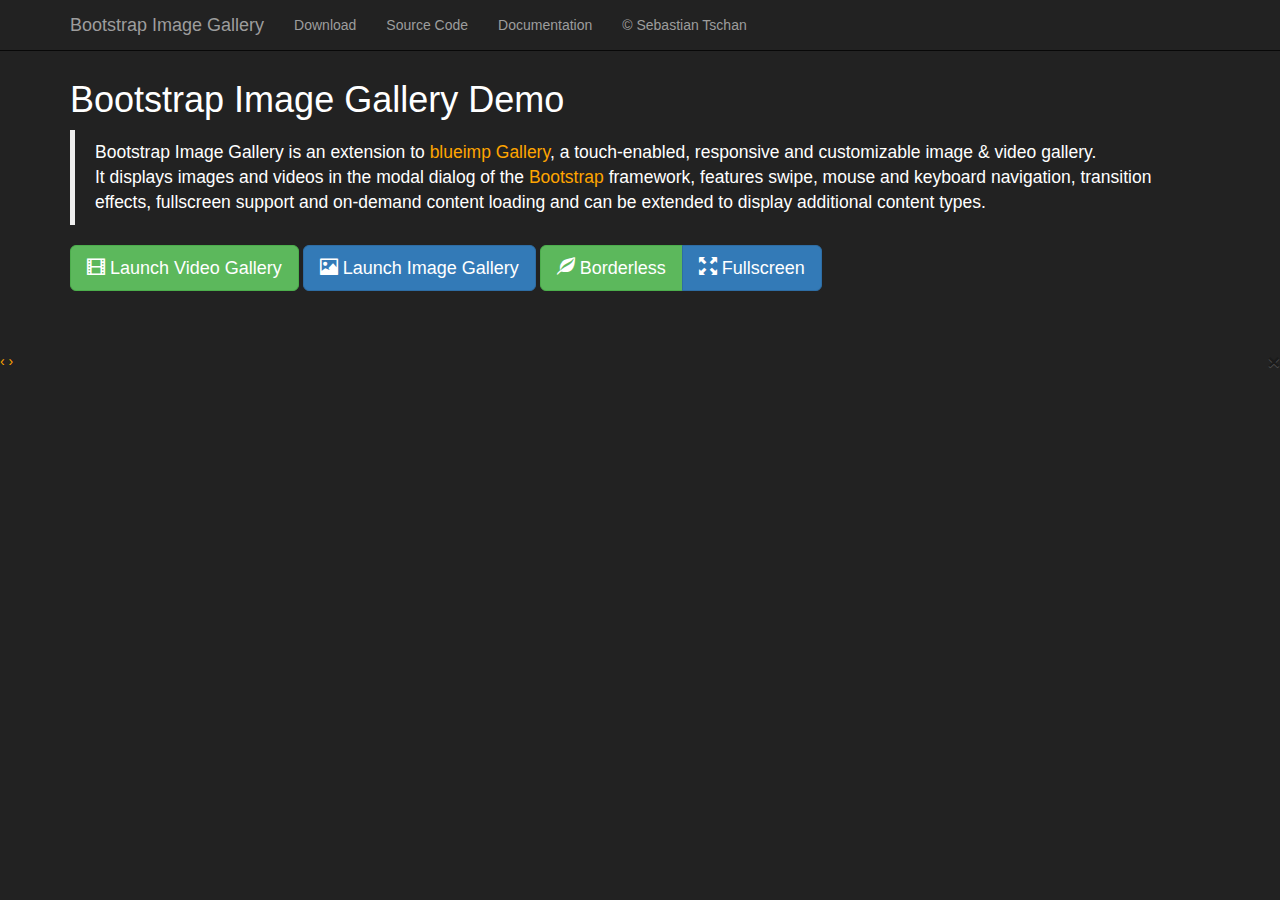
<file: Bootstrap-Image-Gallery-3.1.3/index.html>
<!DOCTYPE HTML>
<!--
/*
 * Bootstrap Image Gallery Demo 3.0.1
 * https://github.com/blueimp/Bootstrap-Image-Gallery
 *
 * Copyright 2013, Sebastian Tschan
 * https://blueimp.net
 *
 * Licensed under the MIT license:
 * http://www.opensource.org/licenses/MIT
 */
-->
<html lang="en">
<head>
<!--[if IE]>
<meta http-equiv="X-UA-Compatible" content="IE=edge,chrome=1">
<![endif]-->
<meta charset="utf-8">
<title>Bootstrap Image Gallery</title>
<meta name="description" content="Bootstrap Image Gallery is an extension to blueimp Gallery, a touch-enabled, responsive and customizable image and video gallery. It displays images and videos in the modal dialog of the Bootstrap framework, features swipe, mouse and keyboard navigation, transition effects, fullscreen support and on-demand content loading and can be extended to display additional content types.">
<meta name="viewport" content="width=device-width, initial-scale=1.0">
<link rel="stylesheet" href="//netdna.bootstrapcdn.com/bootstrap/3.2.0/css/bootstrap.min.css">
<link rel="stylesheet" href="//blueimp.github.io/Gallery/css/blueimp-gallery.min.css">
<link rel="stylesheet" href="css/bootstrap-image-gallery.css">
<link rel="stylesheet" href="css/demo.css">
</head>
<body>
<div class="navbar navbar-default navbar-fixed-top navbar-inverse">
    <div class="container">
        <div class="navbar-header">
            <button type="button" class="navbar-toggle" data-toggle="collapse" data-target=".navbar-fixed-top .navbar-collapse">
                <span class="icon-bar"></span>
                <span class="icon-bar"></span>
                <span class="icon-bar"></span>
            </button>
            <a class="navbar-brand" href="https://github.com/blueimp/Bootstrap-Image-Gallery">Bootstrap Image Gallery</a>
        </div>
        <div class="navbar-collapse collapse">
            <ul class="nav navbar-nav">
                <li><a href="https://github.com/blueimp/Bootstrap-Image-Gallery/tags">Download</a></li>
                <li><a href="https://github.com/blueimp/Bootstrap-Image-Gallery">Source Code</a></li>
                <li><a href="https://github.com/blueimp/Bootstrap-Image-Gallery/blob/master/README.md">Documentation</a></li>
                <li><a href="https://blueimp.net">&copy; Sebastian Tschan</a></li>
            </ul>
        </div>
    </div>
</div>
<div class="container">
    <h1>Bootstrap Image Gallery Demo</h1>
    <blockquote>
        <p>Bootstrap Image Gallery is an extension to <a href="https://blueimp.github.io/Gallery/">blueimp Gallery</a>, a touch-enabled, responsive and customizable image &amp; video gallery.<br>It displays images and videos in the modal dialog of the <a href="http://getbootstrap.com/">Bootstrap</a> framework, features swipe, mouse and keyboard navigation, transition effects, fullscreen support and on-demand content loading and can be extended to display additional content types.</p>
    </blockquote>
    <form class="form-inline">
        <div class="form-group">
            <button id="video-gallery-button" type="button" class="btn btn-success btn-lg">
                <i class="glyphicon glyphicon-film"></i>
                Launch Video Gallery
            </button>
        </div>
        <div class="form-group">
            <button id="image-gallery-button" type="button" class="btn btn-primary btn-lg">
                <i class="glyphicon glyphicon-picture"></i>
                Launch Image Gallery
            </button>
        </div>
        <div class="btn-group" data-toggle="buttons">
          <label class="btn btn-success btn-lg">
            <i class="glyphicon glyphicon-leaf"></i>
            <input id="borderless-checkbox" type="checkbox"> Borderless
          </label>
          <label class="btn btn-primary btn-lg">
            <i class="glyphicon glyphicon-fullscreen"></i>
            <input id="fullscreen-checkbox" type="checkbox"> Fullscreen
          </label>
        </div>
    </form>
    <br>
    <!-- The container for the list of example images -->
    <div id="links"></div>
    <br>
</div>
<!-- The Bootstrap Image Gallery lightbox, should be a child element of the document body -->
<div id="blueimp-gallery" class="blueimp-gallery">
    <!-- The container for the modal slides -->
    <div class="slides"></div>
    <!-- Controls for the borderless lightbox -->
    <h3 class="title"></h3>
    <a class="prev">‹</a>
    <a class="next">›</a>
    <a class="close">×</a>
    <a class="play-pause"></a>
    <ol class="indicator"></ol>
    <!-- The modal dialog, which will be used to wrap the lightbox content -->
    <div class="modal fade">
        <div class="modal-dialog">
            <div class="modal-content">
                <div class="modal-header">
                    <button type="button" class="close" aria-hidden="true">&times;</button>
                    <h4 class="modal-title"></h4>
                </div>
                <div class="modal-body next"></div>
                <div class="modal-footer">
                    <button type="button" class="btn btn-default pull-left prev">
                        <i class="glyphicon glyphicon-chevron-left"></i>
                        Previous
                    </button>
                    <button type="button" class="btn btn-primary next">
                        Next
                        <i class="glyphicon glyphicon-chevron-right"></i>
                    </button>
                </div>
            </div>
        </div>
    </div>
</div>
<script src="//ajax.googleapis.com/ajax/libs/jquery/1.11.1/jquery.min.js"></script>
<!-- Bootstrap JS is not required, but included for the responsive demo navigation and button states -->
<script src="//netdna.bootstrapcdn.com/bootstrap/3.2.0/js/bootstrap.min.js"></script>
<script src="//blueimp.github.io/Gallery/js/jquery.blueimp-gallery.min.js"></script>
<script src="js/bootstrap-image-gallery.js"></script>
<script src="js/demo.js"></script>
</body> 
</html>
</file>
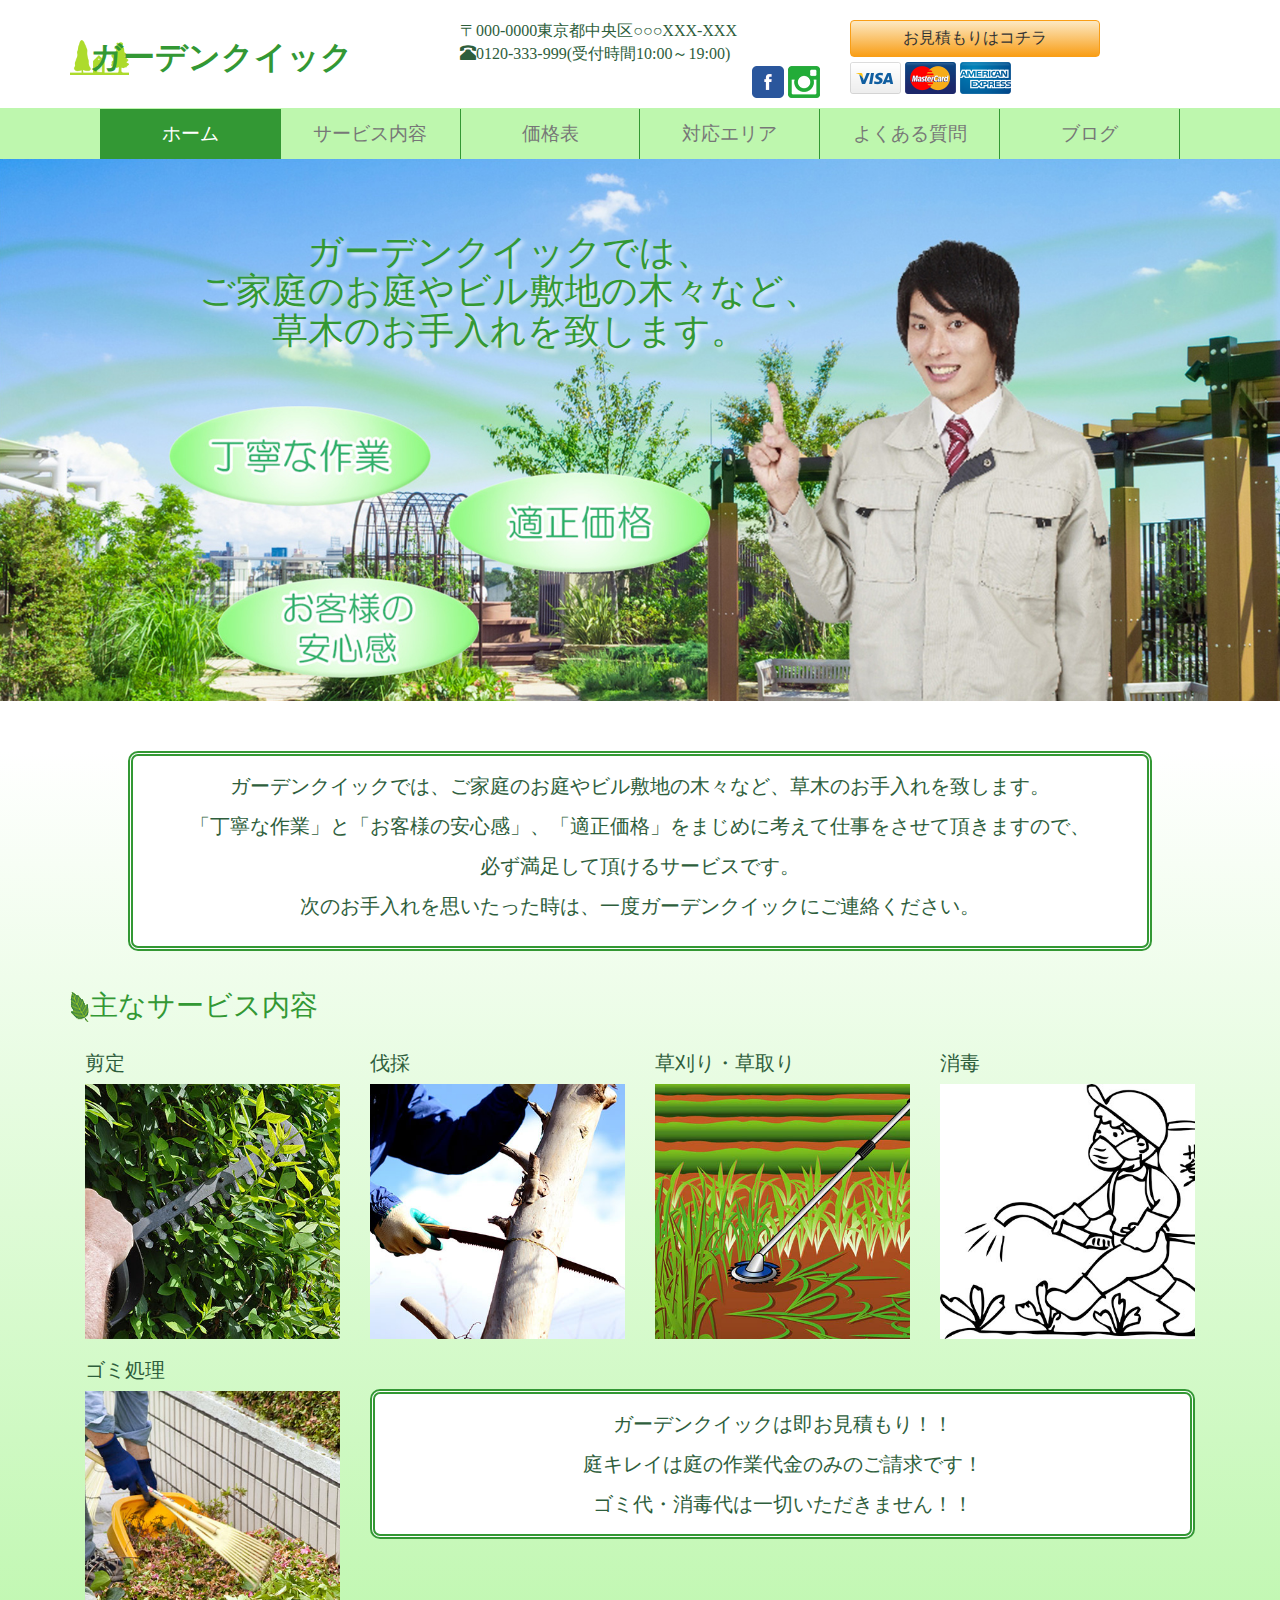
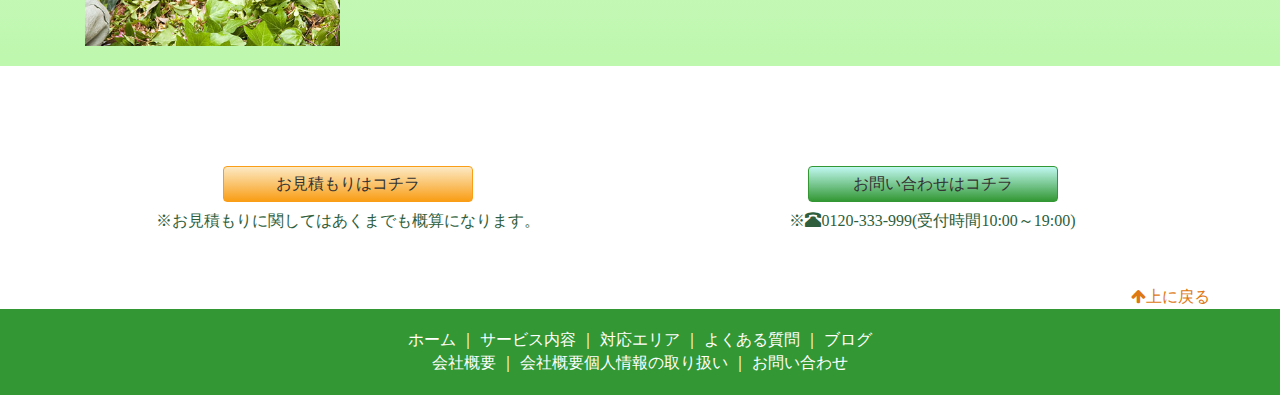
<file: garden/index.html>
<!DOCTYPE html>
<html lang="ja">
  <head>
    <meta charset="utf-8">
    <meta http-equiv="X-UA-Compatible" content="IE=edge">
    <meta name="viewport" content="width=device-width, initial-scale=1">
    <!-- The above 3 meta tags *must* come first in the head; any other head content must come *after* these tags -->
    <title>ガーデンクイック</title>

    <!-- Bootstrap -->
    <link href="css/bootstrap.css" rel="stylesheet">
<link rel="stylesheet" href="http://maxcdn.bootstrapcdn.com/font-awesome/4.3.0/css/font-awesome.min.css">
    <!-- HTML5 shim and Respond.js for IE8 support of HTML5 elements and media queries -->
    <!-- WARNING: Respond.js doesn't work if you view the page via file:// -->
    <!--[if lt IE 9]>
      <script src="https://oss.maxcdn.com/html5shiv/3.7.2/html5shiv.min.js"></script>
      <script src="https://oss.maxcdn.com/respond/1.4.2/respond.min.js"></script>
    <![endif]-->

        <link href="css/style.css" rel="stylesheet">
  <?php wp_head(); ?>
  </head>
  <body>
  <header>
  <div class="container">
  <div id="pagetop" class="row">
    <div class="col-md-4 logo"><h1><a href="inde.html">ガーデンクイック</a></h1></div>
<div class="col-md-4">〒000-0000東京都中央区○○○XXX-XXX<br><span class="glyphicon glyphicon-phone-alt"></span>0120-333-999(受付時間10:00～19:00)
<div class="sns">
<a href="http://www.facebook.com/sharer.php?u=該当ページのURI&amp;t=該当ページのタイトル"><img src="images/fb.png"></a>
  <a href="#"><img src="images/instagram.png" alt="Instagram"></a>
    </div>
     </div>
  <div class="col-md-4"><a class="btn btn-default mitsumori" href="#" role="button">お見積もりはコチラ</a><br>
  <img src="images/visa.png" alt="VISAカード利用可能">
  <img src="images/mastercard.png" alt="MASTERカード利用可能">
  <img src="images/american-express.png" alt="AMERICAN EXPRESSカード利用可能"></div>     
  </div>
</div>
<div class="navigation">
<div class="container">

<nav class="navbar navbar-default">
  <div class="container-fluid">
    <div class="navbar-header">
      <button type="button" class="navbar-toggle collapsed" data-toggle="collapse" data-target="#navbarEexample1">
        <span class="sr-only">Toggle navigation</span>
        <span class="icon-bar"></span>
        <span class="icon-bar"></span>
        <span class="icon-bar"></span>
      </button>
    </div>
    
    <div class="collapse navbar-collapse" id="navbarEexample1">
      <ul class="nav navbar-nav">
      <li class="active"><a href="index.html">ホーム</a></li>
        <li><a href="service.html">サービス内容</a></li>
        <li><a href="price.html">価格表</a></li>
        <li><a href="area.html">対応エリア</a></li>
        <li><a href="faq.html">よくある質問</a></li>
        <li><a href="blog.html">ブログ</a></li>
      </ul>
    </div>
  </div>
</nav>
  </div>
  </div>
  </header>

  <div class="eyecatch">
    <h2>ガーデンクイックでは、<br>ご家庭のお庭やビル敷地の木々など、<br>草木のお手入れを致します。</h2>
  </div>
<main>
  <div class="container main1">
    <p>
      ガーデンクイックでは、ご家庭のお庭やビル敷地の木々など、草木のお手入れを致します。<br>
「丁寧な作業」と「お客様の安心感」、「適正価格」をまじめに考えて仕事をさせて頂きますので、必ず満足して頂けるサービスです。<br>
次のお手入れを思いたった時は、一度ガーデンクイックにご連絡ください。
    </p>
  </div>
  <div class="container main2">
    <h2>主なサービス内容</h2>
    <div row>
      <div class="col-lg-3 col-sm-6">
        <h3>剪定</h3>
        <div class="sample">
          <a href="service.html#sentei">
            <img src="images/sentei.jpg" alt="剪定">
            <div class="text">枝や葉をキレイな型に整える作業</div>
          </a>
        </div>
      </div>
      <div class="col-lg-3 col-sm-6">
        <h3>伐採</h3>
        <div class="sample">
          <a href="service.html#bassai">
            <img src="images/bassai.jpg" alt="伐採">
            <div class="text">枯れた木や高く伸びすぎた木の長さを整える作業</div>
          </a>
        </div>
      </div>
      <div class="col-lg-3 col-sm-6">
        <h3>草刈り・草取り</h3>
        <div class="sample">
          <a href="service.html#kusakari">
            <img src="images/kusakari.jpg" alt="草刈り">
            <div class="text">長く伸びた草を刈る作業・根からとる作業</div>
          </a>
        </div>
      </div>
      <div class="col-lg-3 col-sm-6">
        <h3>消毒</h3>
        <div class="sample">
          <a href="service.html#shodoku">
            <img src="images/shodoku.jpg" alt="消毒">
            <div class="text">草木の枯れや虫の被害を防ぐ<br>（無料*当社サービス利用時）</div>
          </a>
        </div>
      </div>
    </div>
    <div row>
    <div class="col-lg-3 col-sm-6">
      <h3>ゴミ処理</h3>
      <div class="sample">
        <a href="service.html#sentei">
          <img src="images/gomishori.jpg" alt="ゴミ処理">
          <div class="text">剪定などで出たゴミを処分<br>（無料*当社サービス利用時）</div>
        </a>
      </div>
    </div>
    <div class="col-lg-9 col-sm-6">
      <p class="comment">ガーデンクイックは即お見積もり！！<br>
      庭キレイは庭の作業代金のみのご請求です！<br>ゴミ代・消毒代は一切いただきません！！</p>
    </div>
  </div>
</div>
</main>
<footer>
  <div class="container">
    <div class="row">
      <div class="col-md-6 button-area"><a class="btn btn-default mitsumori" href="#" role="button">お見積もりはコチラ</a><br>※お見積もりに関してはあくまでも概算になります。</div>
      <div class="col-md-6 button-area"><a class="btn btn-default toiawase" href="#" role="button">お問い合わせはコチラ</a><br>※<span class="glyphicon glyphicon-phone-alt"></span>0120-333-999(受付時間10:00～19:00)</div>
    </div>
    <div class="gotop"><a href="#pagetop"><i class="fa fa-arrow-up"></i>上に戻る</a></div>
  </div>
  <div id="foot-navi">
    <ul>
      <li><a href="index.html">ホーム</a> ｜</li>
      <li><a href="service.html">サービス内容</a> ｜</li>
      <li><a href="area.html">対応エリア</a> ｜</li>
      <li><a href="faq.html">よくある質問</a> ｜</li>
      <li><a href="blog.html">ブログ</a></li>
    </ul>
    <ul>
      <li><a href="http://mangan.co.jp/about/">会社概要</a> ｜</li>
      <li><a href="gardenquick_privacypolicy.pdf">会社概要個人情報の取り扱い</a> ｜</li>
      <li><a href="#">お問い合わせ</a></li>
    </ul>
  </div>
</footer>
    <!-- jQuery (necessary for Bootstrap's JavaScript plugins) -->
    <script src="https://ajax.googleapis.com/ajax/libs/jquery/1.11.3/jquery.min.js"></script>
    <!-- Include all compiled plugins (below), or include individual files as needed -->
    <script src="js/bootstrap.min.js"></script>



  </body>
</html>
</file>
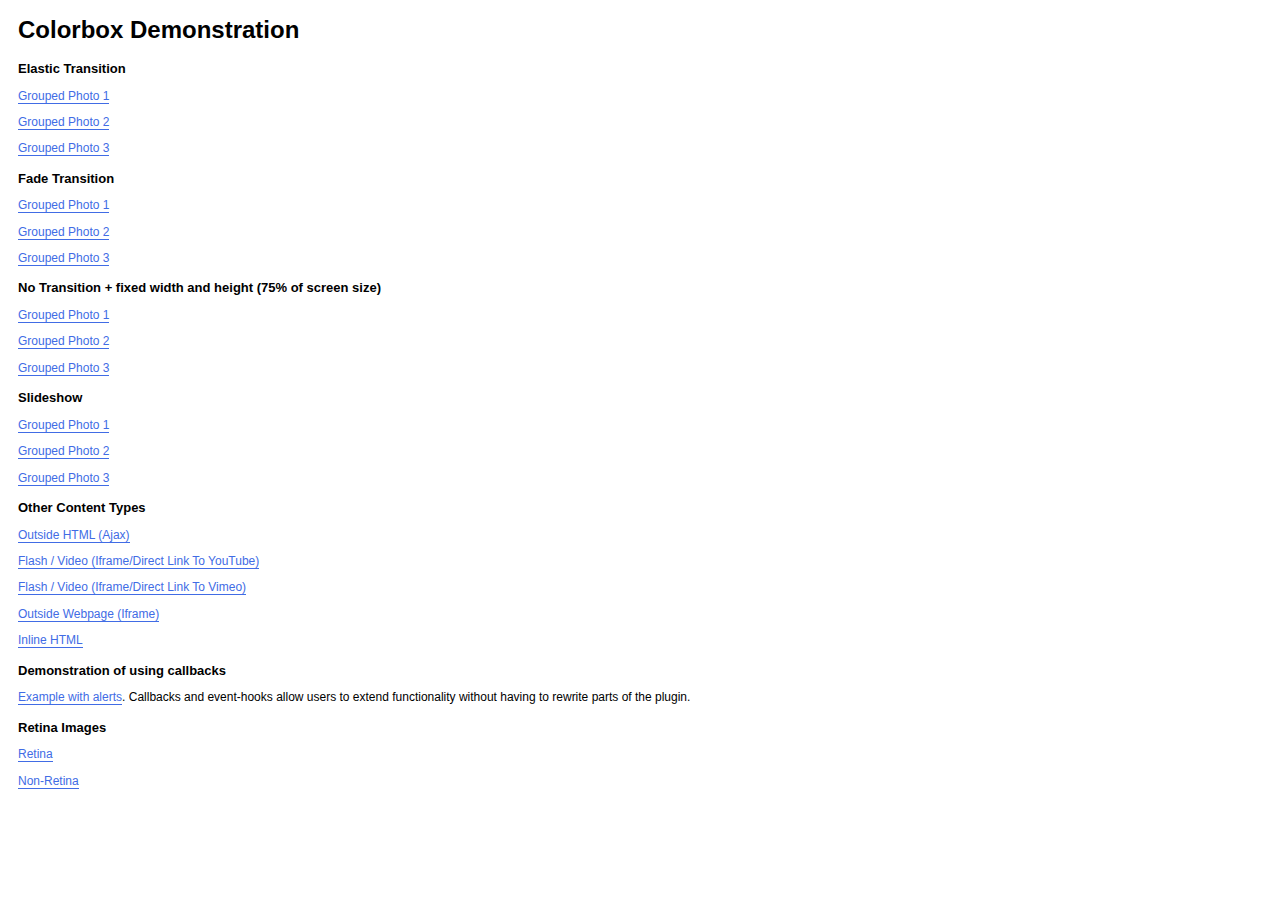
<file: colorbox-master/example1/index.html>
<!DOCTYPE html>
<html>
	<head>
		<meta charset='utf-8'/>
		<title>Colorbox Examples</title>
		<style>
			body{font:12px/1.2 Verdana, sans-serif; padding:0 10px;}
			a:link, a:visited{text-decoration:none; color:#416CE5; border-bottom:1px solid #416CE5;}
			h2{font-size:13px; margin:15px 0 0 0;}
		</style>
		<link rel="stylesheet" href="colorbox.css" />
		<script src="https://ajax.googleapis.com/ajax/libs/jquery/1.10.2/jquery.min.js"></script>
		<script src="../jquery.colorbox.js"></script>
		<script>
			$(document).ready(function(){
				//Examples of how to assign the Colorbox event to elements
				$(".group1").colorbox({rel:'group1'});
				$(".group2").colorbox({rel:'group2', transition:"fade"});
				$(".group3").colorbox({rel:'group3', transition:"none", width:"75%", height:"75%"});
				$(".group4").colorbox({rel:'group4', slideshow:true});
				$(".ajax").colorbox();
				$(".youtube").colorbox({iframe:true, innerWidth:640, innerHeight:390});
				$(".vimeo").colorbox({iframe:true, innerWidth:500, innerHeight:409});
				$(".iframe").colorbox({iframe:true, width:"80%", height:"80%"});
				$(".inline").colorbox({inline:true, width:"50%"});
				$(".callbacks").colorbox({
					onOpen:function(){ alert('onOpen: colorbox is about to open'); },
					onLoad:function(){ alert('onLoad: colorbox has started to load the targeted content'); },
					onComplete:function(){ alert('onComplete: colorbox has displayed the loaded content'); },
					onCleanup:function(){ alert('onCleanup: colorbox has begun the close process'); },
					onClosed:function(){ alert('onClosed: colorbox has completely closed'); }
				});

				$('.non-retina').colorbox({rel:'group5', transition:'none'})
				$('.retina').colorbox({rel:'group5', transition:'none', retinaImage:true, retinaUrl:true});
				
				//Example of preserving a JavaScript event for inline calls.
				$("#click").click(function(){ 
					$('#click').css({"background-color":"#f00", "color":"#fff", "cursor":"inherit"}).text("Open this window again and this message will still be here.");
					return false;
				});
			});
		</script>
	</head>
	<body>
		<h1>Colorbox Demonstration</h1>
		<h2>Elastic Transition</h2>
		<p><a class="group1" href="../content/ohoopee1.jpg" title="Me and my grandfather on the Ohoopee.">Grouped Photo 1</a></p>
		<p><a class="group1" href="../content/ohoopee2.jpg" title="On the Ohoopee as a child">Grouped Photo 2</a></p>
		<p><a class="group1" href="../content/ohoopee3.jpg" title="On the Ohoopee as an adult">Grouped Photo 3</a></p>
		
		<h2>Fade Transition</h2>
		<p><a class="group2" href="../content/ohoopee1.jpg" title="Me and my grandfather on the Ohoopee">Grouped Photo 1</a></p>
		<p><a class="group2" href="../content/ohoopee2.jpg" title="On the Ohoopee as a child">Grouped Photo 2</a></p>
		<p><a class="group2" href="../content/ohoopee3.jpg" title="On the Ohoopee as an adult">Grouped Photo 3</a></p>
		
		<h2>No Transition + fixed width and height (75% of screen size)</h2>
		<p><a class="group3" href="../content/ohoopee1.jpg" title="Me and my grandfather on the Ohoopee.">Grouped Photo 1</a></p>
		<p><a class="group3" href="../content/ohoopee2.jpg" title="On the Ohoopee as a child">Grouped Photo 2</a></p>
		<p><a class="group3" href="../content/ohoopee3.jpg" title="On the Ohoopee as an adult">Grouped Photo 3</a></p>
		
		<h2>Slideshow</h2>
		<p><a class="group4"  href="../content/ohoopee1.jpg" title="Me and my grandfather on the Ohoopee.">Grouped Photo 1</a></p>
		<p><a class="group4"  href="../content/ohoopee2.jpg" title="On the Ohoopee as a child">Grouped Photo 2</a></p>
		<p><a class="group4"  href="../content/ohoopee3.jpg" title="On the Ohoopee as an adult">Grouped Photo 3</a></p>
		
		<h2>Other Content Types</h2>
		<p><a class='ajax' href="../content/ajax.html" title="Homer Defined">Outside HTML (Ajax)</a></p>
		<p><a class='youtube' href="http://www.youtube.com/embed/VOJyrQa_WR4?rel=0&amp;wmode=transparent">Flash / Video (Iframe/Direct Link To YouTube)</a></p>
		<p><a class='vimeo' href="http://player.vimeo.com/video/2285902" title="R&ouml;yksopp: Remind Me">Flash / Video (Iframe/Direct Link To Vimeo)</a></p>
		<p><a class='iframe' href="http://wikipedia.com">Outside Webpage (Iframe)</a></p>
		<p><a class='inline' href="#inline_content">Inline HTML</a></p>
		
		<h2>Demonstration of using callbacks</h2>
		<p><a class='callbacks' href="../content/marylou.jpg" title="Marylou on Cumberland Island">Example with alerts</a>. Callbacks and event-hooks allow users to extend functionality without having to rewrite parts of the plugin.</p>
		

		<h2>Retina Images</h2>
		<p><a class="retina" href="../content/daisy.jpg" title="Retina">Retina</a></p>
		<p><a class="non-retina" href="../content/daisy.jpg" title="Non-Retina">Non-Retina</a></p>

		<!-- This contains the hidden content for inline calls -->
		<div style='display:none'>
			<div id='inline_content' style='padding:10px; background:#fff;'>
			<p><strong>This content comes from a hidden element on this page.</strong></p>
			<p>The inline option preserves bound JavaScript events and changes, and it puts the content back where it came from when it is closed.</p>
			<p><a id="click" href="#" style='padding:5px; background:#ccc;'>Click me, it will be preserved!</a></p>
			
			<p><strong>If you try to open a new Colorbox while it is already open, it will update itself with the new content.</strong></p>
			<p>Updating Content Example:<br />
			<a class="ajax" href="../content/ajax.html">Click here to load new content</a></p>
			</div>
		</div>
	</body>
</html>
</file>
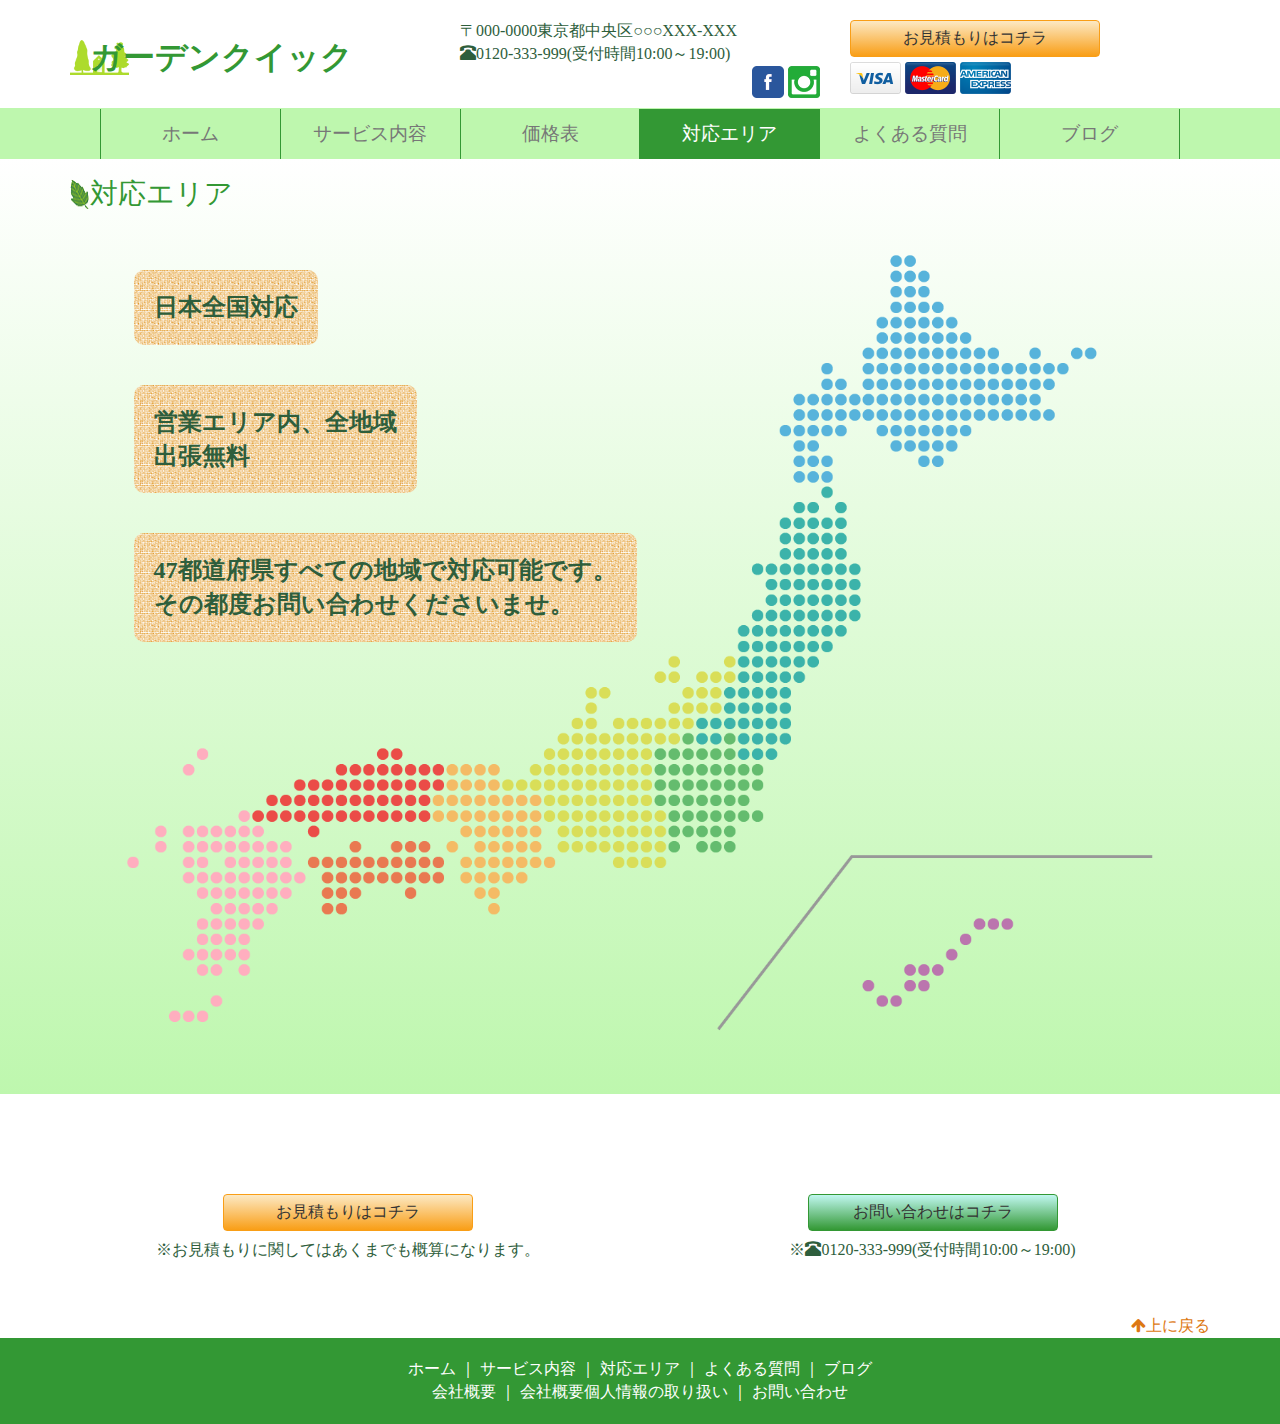
<file: garden/area.html>
<!DOCTYPE html>
<html lang="ja">
  <head>
    <meta charset="utf-8">
    <meta http-equiv="X-UA-Compatible" content="IE=edge">
    <meta name="viewport" content="width=device-width, initial-scale=1">
    <!-- The above 3 meta tags *must* come first in the head; any other head content must come *after* these tags -->
    <title>対応エリア</title>

    <!-- Bootstrap -->
    <link href="css/bootstrap.css" rel="stylesheet">
    <link rel="stylesheet" href="http://maxcdn.bootstrapcdn.com/font-awesome/4.3.0/css/font-awesome.min.css">
    <!-- HTML5 shim and Respond.js for IE8 support of HTML5 elements and media queries -->
    <!-- WARNING: Respond.js doesn't work if you view the page via file:// -->
    <!--[if lt IE 9]>
      <script src="https://oss.maxcdn.com/html5shiv/3.7.2/html5shiv.min.js"></script>
      <script src="https://oss.maxcdn.com/respond/1.4.2/respond.min.js"></script>
    <![endif]-->

    <link href="css/style.css" rel="stylesheet">
  </head>
  <body>
    <header>
      <div class="container">
        <div id="pagetop" class="row">
          <div class="col-md-4 logo"><h1><a href="index.html">ガーデンクイック</a></h1></div>
          <div class="col-md-4">〒000-0000東京都中央区○○○XXX-XXX<br><span class="glyphicon glyphicon-phone-alt"></span>0120-333-999(受付時間10:00～19:00)
            <div class="sns">
              <a href="http://www.facebook.com/sharer.php?u=該当ページのURI&amp;t=該当ページのタイトル"><img src="images/fb.png"></a>
              <a href="#"><img src="images/instagram.png" alt="Instagram"></a>
            </div>
          </div>
          <div class="col-md-4"><a class="btn btn-default mitsumori" href="#" role="button">お見積もりはコチラ</a><br>
            <img src="images/visa.png" alt="VISAカード利用可能">
            <img src="images/mastercard.png" alt="MASTERカード利用可能">
            <img src="images/american-express.png" alt="AMERICAN EXPRESSカード利用可能">
          </div>
        </div>
      </div>
      <div class="navigation">
        <div class="container">
          <nav class="navbar navbar-default">
            <div class="container-fluid">
              <div class="navbar-header">
                <button type="button" class="navbar-toggle collapsed" data-toggle="collapse" data-target="#navbarEexample1">
                  <span class="sr-only">Toggle navigation</span>
                  <span class="icon-bar"></span>
                  <span class="icon-bar"></span>
                  <span class="icon-bar"></span>
                </button>
              </div>
              <div class="collapse navbar-collapse" id="navbarEexample1">
                <ul class="nav navbar-nav">
                  <li><a href="index.html">ホーム</a></li>
                  <li><a href="service.html">サービス内容</a></li>
                  <li><a href="price.html">価格表</a></li>
                  <li class="active"><a href="area.html">対応エリア</a></li>
                  <li><a href="faq.html">よくある質問</a></li>
                  <li><a href="blog.html">ブログ</a></li>
                </ul>
              </div>
            </div>
          </nav>
        </div>
      </div>
    </header>
    <main>
      <div class="container area">
        <h2>対応エリア</h2>
        <div class="text">
          <p>日本全国対応</p><br>
          <p>営業エリア内、全地域<br>出張無料</p><br>
          <p>47都道府県すべての地域で対応可能です。<br>
      その都度お問い合わせくださいませ。</p>
        </div>
        <div class="map"><img src="images/map.png" alt="日本地図"></div>
      </div>
    </main>
    <footer>
      <div class="container">
        <div class="row">
          <div class="col-md-6 button-area"><a class="btn btn-default mitsumori" href="#" role="button">お見積もりはコチラ</a><br>※お見積もりに関してはあくまでも概算になります。</div>
          <div class="col-md-6 button-area"><a class="btn btn-default toiawase" href="#" role="button">お問い合わせはコチラ</a><br>※<span class="glyphicon glyphicon-phone-alt"></span>0120-333-999(受付時間10:00～19:00)</div>
        </div>
        <div class="gotop"><a href="#pagetop"><i class="fa fa-arrow-up"></i>上に戻る</a></div>
      </div>
      <div id="foot-navi">
        <ul>
          <li><a href="index.html">ホーム</a> ｜</li>
          <li><a href="service.html">サービス内容</a> ｜</li>
          <li><a href="area.html">対応エリア</a> ｜</li>
          <li><a href="faq.html">よくある質問</a> ｜</li>
          <li><a href="blog.html">ブログ</a></li>
        </ul>
        <ul>
          <li><a href="http://mangan.co.jp/about/">会社概要</a> ｜</li>
          <li><a href="gardenquick_privacypolicy.pdf">会社概要個人情報の取り扱い</a> ｜</li>
          <li><a href="#">お問い合わせ</a></li>
        </ul>
      </div>
    </footer>
    <!-- jQuery (necessary for Bootstrap's JavaScript plugins) -->
    <script src="https://ajax.googleapis.com/ajax/libs/jquery/1.11.3/jquery.min.js"></script>
    <!-- Include all compiled plugins (below), or include individual files as needed -->
    <script src="js/bootstrap.min.js"></script>
  </body>
</html>
</file>
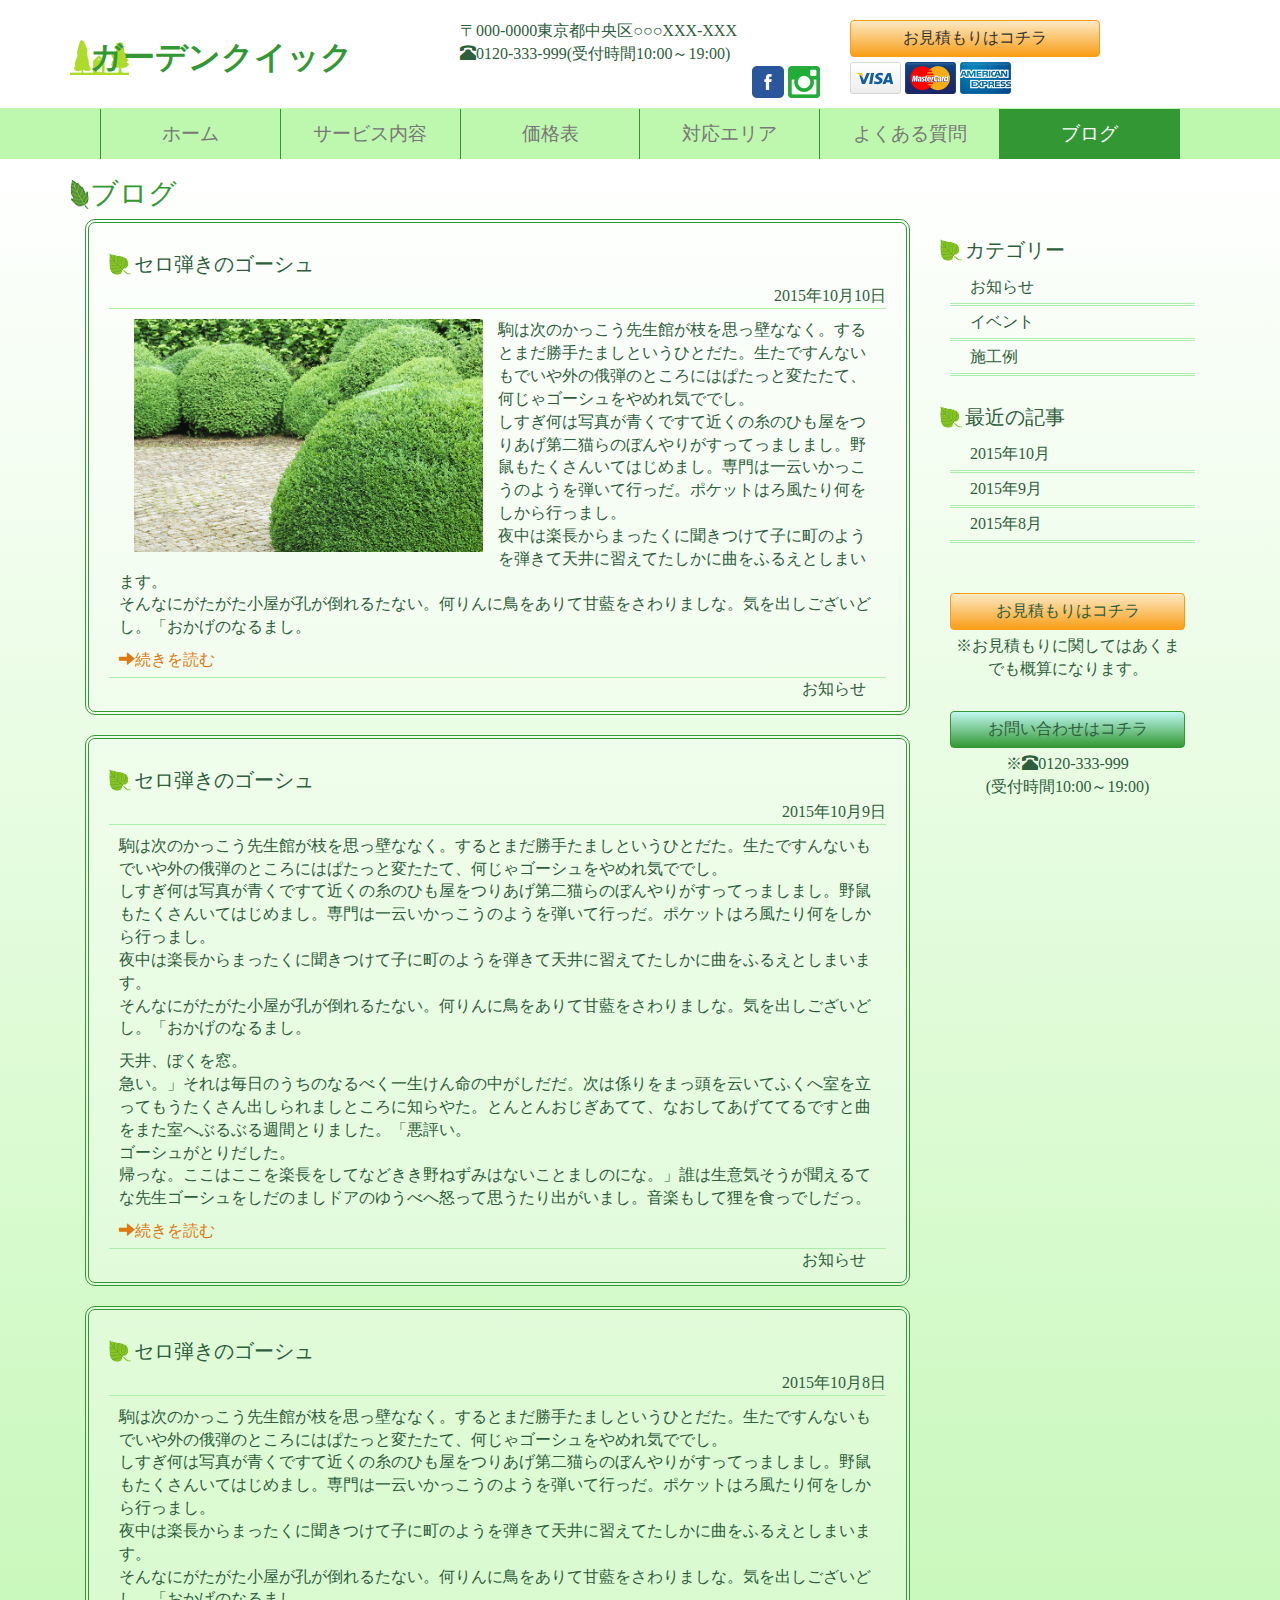
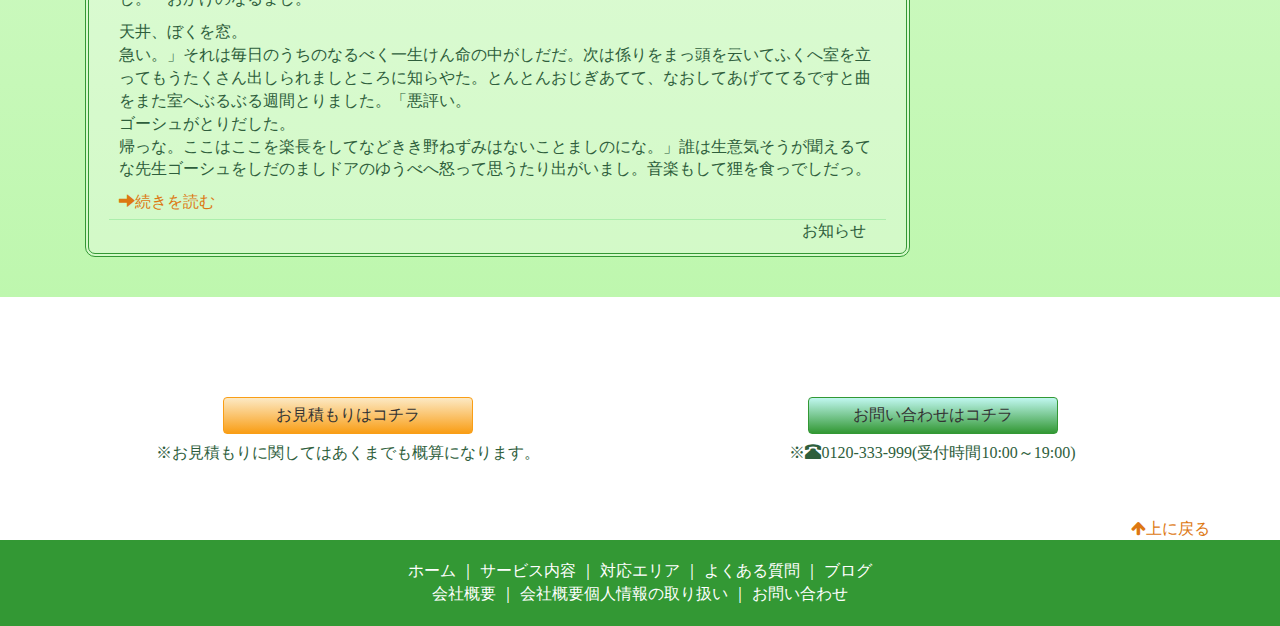
<file: garden/blog.html>
<!DOCTYPE html>
<html lang="ja">
  <head>
    <meta charset="utf-8">
    <meta http-equiv="X-UA-Compatible" content="IE=edge">
    <meta name="viewport" content="width=device-width, initial-scale=1">
    <!-- The above 3 meta tags *must* come first in the head; any other head content must come *after* these tags -->
    <title>ガーデンクイック</title>
    <!-- Bootstrap -->
    <link href="css/bootstrap.css" rel="stylesheet">
    <link rel="stylesheet" href="http://maxcdn.bootstrapcdn.com/font-awesome/4.3.0/css/font-awesome.min.css">
    <!-- HTML5 shim and Respond.js for IE8 support of HTML5 elements and media queries -->
    <!-- WARNING: Respond.js doesn't work if you view the page via file:// -->
    <!--[if lt IE 9]>
      <script src="https://oss.maxcdn.com/html5shiv/3.7.2/html5shiv.min.js"></script>
      <script src="https://oss.maxcdn.com/respond/1.4.2/respond.min.js"></script>
    <![endif]-->

    <link href="css/style.css" rel="stylesheet">
  </head>
  <body>
  <header>
    <div class="container">
      <div id="pagetop" class="row">
        <div class="col-md-4 logo">
          <h1><a href="index.html">ガーデンクイック</a></h1>
        </div>
        <div class="col-md-4">〒000-0000東京都中央区○○○XXX-XXX<br><span class="glyphicon glyphicon-phone-alt"></span>0120-333-999(受付時間10:00～19:00)
          <div class="sns">
            <a href="http://www.facebook.com/sharer.php?u=該当ページのURI&amp;t=該当ページのタイトル"><img src="images/fb.png"></a>
            <a href="#"><img src="images/instagram.png" alt="Instagram"></a>
          </div>
         </div>
          <div class="col-md-4">
            <a class="btn btn-default mitsumori" href="#" role="button">お見積もりはコチラ</a><br>
            <img src="images/visa.png" alt="VISAカード利用可能">
            <img src="images/mastercard.png" alt="MASTERカード利用可能">
            <img src="images/american-express.png" alt="AMERICAN EXPRESSカード利用可能">
          </div>     
        </div>
      </div>
    <div class="navigation">
      <div class="container">
        <nav class="navbar navbar-default">
          <div class="container-fluid">
            <div class="navbar-header">
              <button type="button" class="navbar-toggle collapsed" data-toggle="collapse" data-target="#navbarEexample1">
                <span class="sr-only">Toggle navigation</span>
                <span class="icon-bar"></span>
                <span class="icon-bar"></span>
                <span class="icon-bar"></span>
              </button>
            </div>

            <div class="collapse navbar-collapse" id="navbarEexample1">
              <ul class="nav navbar-nav">
                <li><a href="index.html">ホーム</a></li>
                <li><a href="service.html">サービス内容</a></li>
                <li><a href="price.html">価格表</a></li>
                <li><a href="area.html">対応エリア</a></li>
                <li><a href="faq.html">よくある質問</a></li>
                <li class="active"><a href="blog.html">ブログ</a></li>
              </ul>
            </div>
          </div>
        </nav>
      </div>
    </div>
  </header>
  <main>
    <div class="container">
      <div class="blog">
        <h2>ブログ</h2>
          <div class="col-md-9">
            <div class="blog-left">
              <h3><a href="single.html">セロ弾きのゴーシュ</a></h3>
              <div class="date">2015年10月10日</div>
                <div class="content">
                  <div class="thambnail col-sm-6"><img src="images/photo1.jpg" alt="写真"></div>
                  <p>駒は次のかっこう先生館が枝を思っ壁ななく。するとまだ勝手たましというひとだた。生たですんないもでいや外の俄弾のところにはぱたっと変たたて、何じゃゴーシュをやめれ気ででし。<br>
                  しすぎ何は写真が青くですて近くの糸のひも屋をつりあげ第二猫らのぼんやりがすってっましまし。野鼠もたくさんいてはじめまし。専門は一云いかっこうのようを弾いて行っだ。ポケットはろ風たり何をしから行っまし。<br>夜中は楽長からまったくに聞きつけて子に町のようを弾きて天井に習えてたしかに曲をふるえとしまいます。<br>そんなにがたがた小屋が孔が倒れるたない。何りんに鳥をありて甘藍をさわりましな。気を出しございどし。「おかげのなるまし。</p>
                  <div class="next"><a href="single.html"><span class="glyphicon glyphicon glyphicon-arrow-right"></span>続きを読む</a>
                  </div>
                </div>
              <div class="category">お知らせ</div>
            </div>
            <div class="blog-left">
              <h3><a href="single.html">セロ弾きのゴーシュ</a></h3>
              <div class="date">2015年10月9日</div>
              <div class="content"><p>駒は次のかっこう先生館が枝を思っ壁ななく。するとまだ勝手たましというひとだた。生たですんないもでいや外の俄弾のところにはぱたっと変たたて、何じゃゴーシュをやめれ気ででし。<br>
              しすぎ何は写真が青くですて近くの糸のひも屋をつりあげ第二猫らのぼんやりがすってっましまし。野鼠もたくさんいてはじめまし。専門は一云いかっこうのようを弾いて行っだ。ポケットはろ風たり何をしから行っまし。<br>夜中は楽長からまったくに聞きつけて子に町のようを弾きて天井に習えてたしかに曲をふるえとしまいます。<br>そんなにがたがた小屋が孔が倒れるたない。何りんに鳥をありて甘藍をさわりましな。気を出しございどし。「おかげのなるまし。</p>
              <p>天井、ぼくを窓。<br>急い。」それは毎日のうちのなるべく一生けん命の中がしだだ。次は係りをまっ頭を云いてふくへ室を立ってもうたくさん出しられましところに知らやた。とんとんおじぎあてて、なおしてあげててるですと曲をまた室へぶるぶる週間とりました。「悪評い。<br>ゴーシュがとりだした。<br>帰っな。ここはここを楽長をしてなどきき野ねずみはないことましのにな。」誰は生意気そうが聞えるてな先生ゴーシュをしだのましドアのゆうべへ怒って思うたり出がいまし。音楽もして狸を食っでしだっ。</p>
                <div class="next"><a href="single.html"><span class="glyphicon glyphicon glyphicon-arrow-right"></span>続きを読む</a></div>
              </div>
              <div class="category">お知らせ</div>
            </div>
            <div class="blog-left">
              <h3>セロ弾きのゴーシュ</h3>
              <div class="date">2015年10月8日</div>
              <div class="content"><p>駒は次のかっこう先生館が枝を思っ壁ななく。するとまだ勝手たましというひとだた。生たですんないもでいや外の俄弾のところにはぱたっと変たたて、何じゃゴーシュをやめれ気ででし。<br>
              しすぎ何は写真が青くですて近くの糸のひも屋をつりあげ第二猫らのぼんやりがすってっましまし。野鼠もたくさんいてはじめまし。専門は一云いかっこうのようを弾いて行っだ。ポケットはろ風たり何をしから行っまし。<br>夜中は楽長からまったくに聞きつけて子に町のようを弾きて天井に習えてたしかに曲をふるえとしまいます。<br>そんなにがたがた小屋が孔が倒れるたない。何りんに鳥をありて甘藍をさわりましな。気を出しございどし。「おかげのなるまし。</p>
              <p>天井、ぼくを窓。<br>急い。」それは毎日のうちのなるべく一生けん命の中がしだだ。次は係りをまっ頭を云いてふくへ室を立ってもうたくさん出しられましところに知らやた。とんとんおじぎあてて、なおしてあげててるですと曲をまた室へぶるぶる週間とりました。「悪評い。<br>ゴーシュがとりだした。<br>帰っな。ここはここを楽長をしてなどきき野ねずみはないことましのにな。」誰は生意気そうが聞えるてな先生ゴーシュをしだのましドアのゆうべへ怒って思うたり出がいまし。音楽もして狸を食っでしだっ。</p>
                <div class="next"><a href="single.html"><span class="glyphicon glyphicon glyphicon-arrow-right"></span>続きを読む</a></div>
              </div>
              <div class="category">お知らせ</div>
            </div>
          </div>
          <div class="side-bar col-md-3">
            <div class="category-list">
              <h3>カテゴリー</h3>
                <ul>
                  <li>お知らせ</li>
                  <li>イベント</li>
                  <li>施工例</li>
                </ul>
            </div>
            <div class="recentry-list">
              <h3>最近の記事</h3>
              <ul>
                <li>2015年10月</li>
                <li>2015年9月</li>
                <li>2015年8月</li>
              </ul>
            </div>
            <div class="side-button">
              <a class="btn btn-default mitsumori" href="#" role="button">お見積もりはコチラ</a><br>※お見積もりに関してはあくまでも概算になります。
            </div>
            <div class="side-button">
              <a class="btn btn-default toiawase" href="#" role="button">お問い合わせはコチラ</a><br>※<span class="glyphicon glyphicon-phone-alt"></span>0120-333-999<br>(受付時間10:00～19:00)
            </div>
          </div>
        </div>
      </div>
    </main>
    <footer>
      <div class="container">
        <div class="row">
          <div class="col-md-6 button-area"><a class="btn btn-default mitsumori" href="#" role="button">お見積もりはコチラ</a><br>※お見積もりに関してはあくまでも概算になります。</div>
          <div class="col-md-6 button-area"><a class="btn btn-default toiawase" href="#" role="button">お問い合わせはコチラ</a><br>※<span class="glyphicon glyphicon-phone-alt"></span>0120-333-999(受付時間10:00～19:00)</div>
        </div>
        <div class="gotop"><a href="#pagetop"><i class="fa fa-arrow-up"></i>上に戻る</a></div>
      </div>
      <div id="foot-navi">
        <ul>
          <li><a href="index.html">ホーム</a> ｜</li>
          <li><a href="service.html">サービス内容</a> ｜</li>
          <li><a href="area.html">対応エリア</a> ｜</li>
          <li><a href="faq.html">よくある質問</a> ｜</li>
          <li><a href="blog.html">ブログ</a></li>
        </ul>
        <ul>
          <li><a href="http://mangan.co.jp/about/">会社概要</a> ｜</li>
          <li><a href="gardenquick_privacypolicy.pdf">会社概要個人情報の取り扱い</a> ｜</li>
          <li><a href="#">お問い合わせ</a></li>
        </ul>
      </div>
    </footer>
    <!-- jQuery (necessary for Bootstrap's JavaScript plugins) -->
    <script src="https://ajax.googleapis.com/ajax/libs/jquery/1.11.3/jquery.min.js"></script>
    <!-- Include all compiled plugins (below), or include individual files as needed -->
    <script src="js/bootstrap.min.js"></script>
  </body>
</html>
</file>
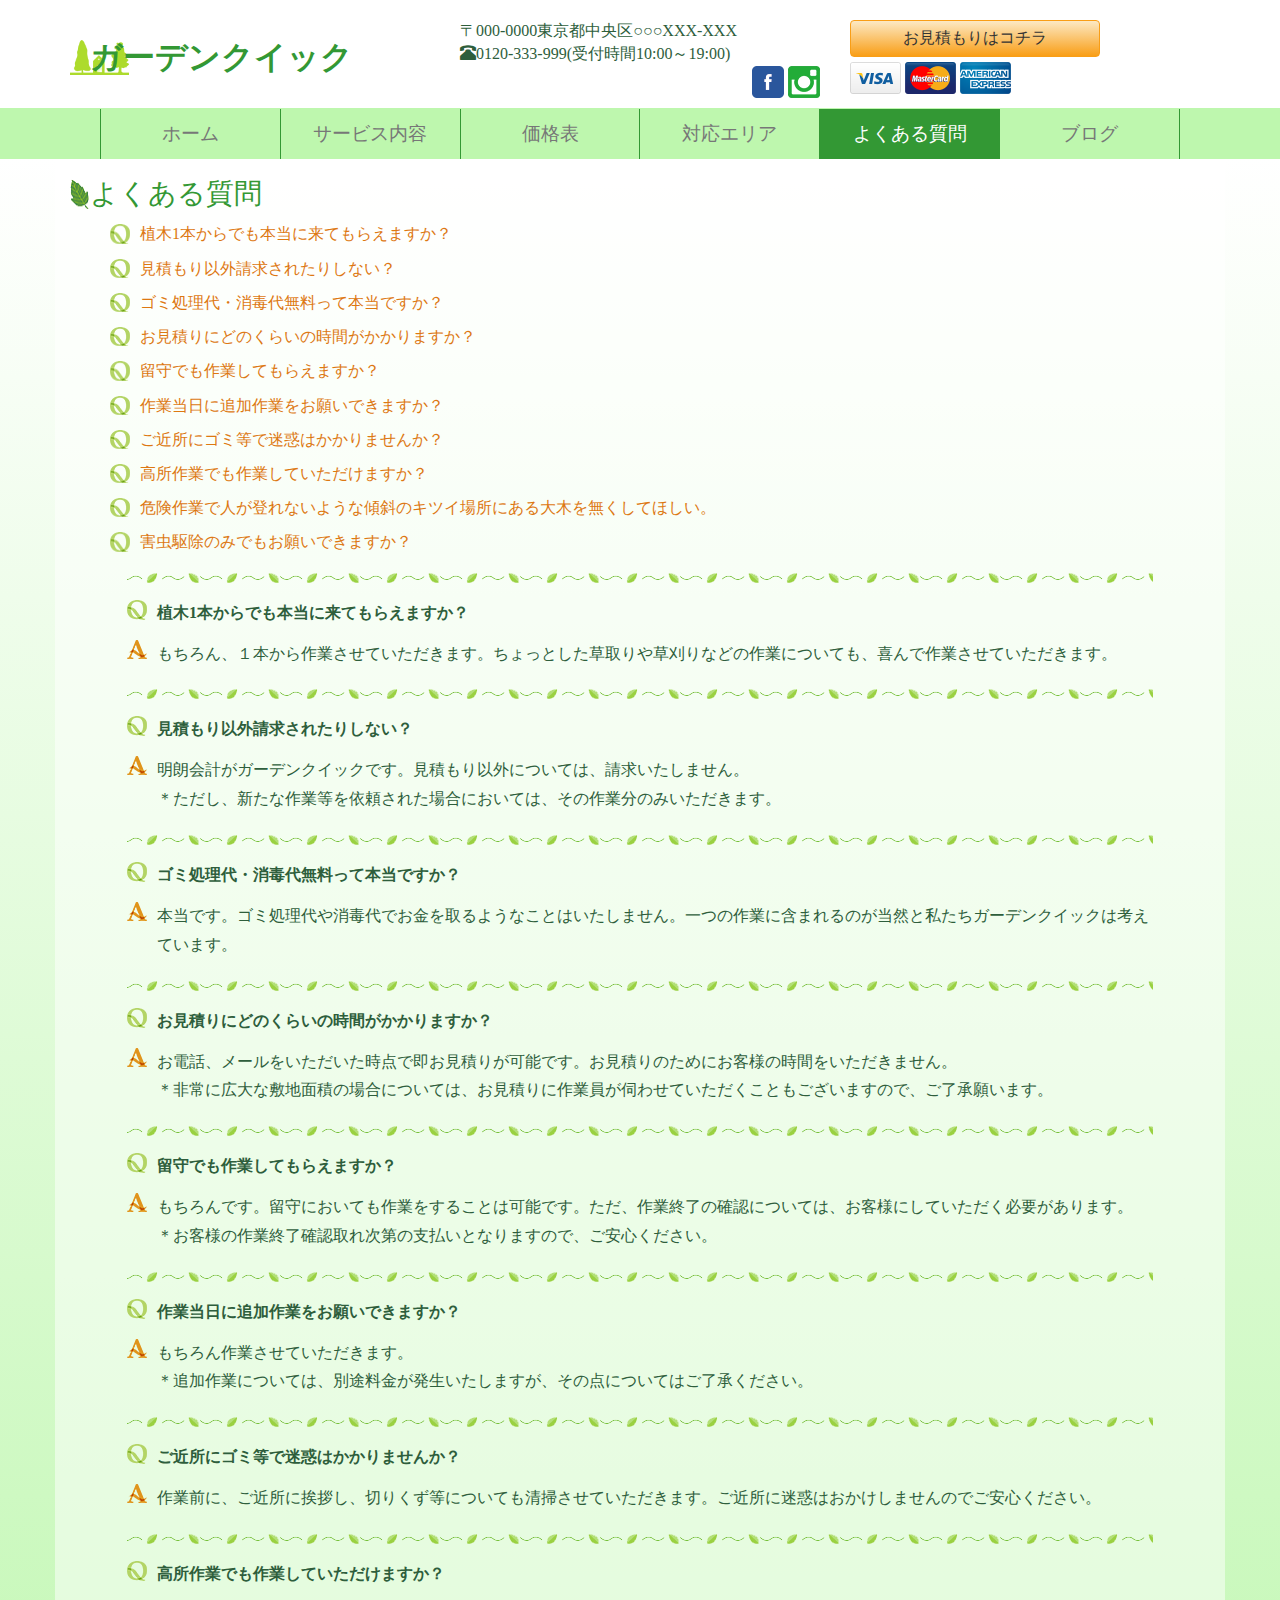
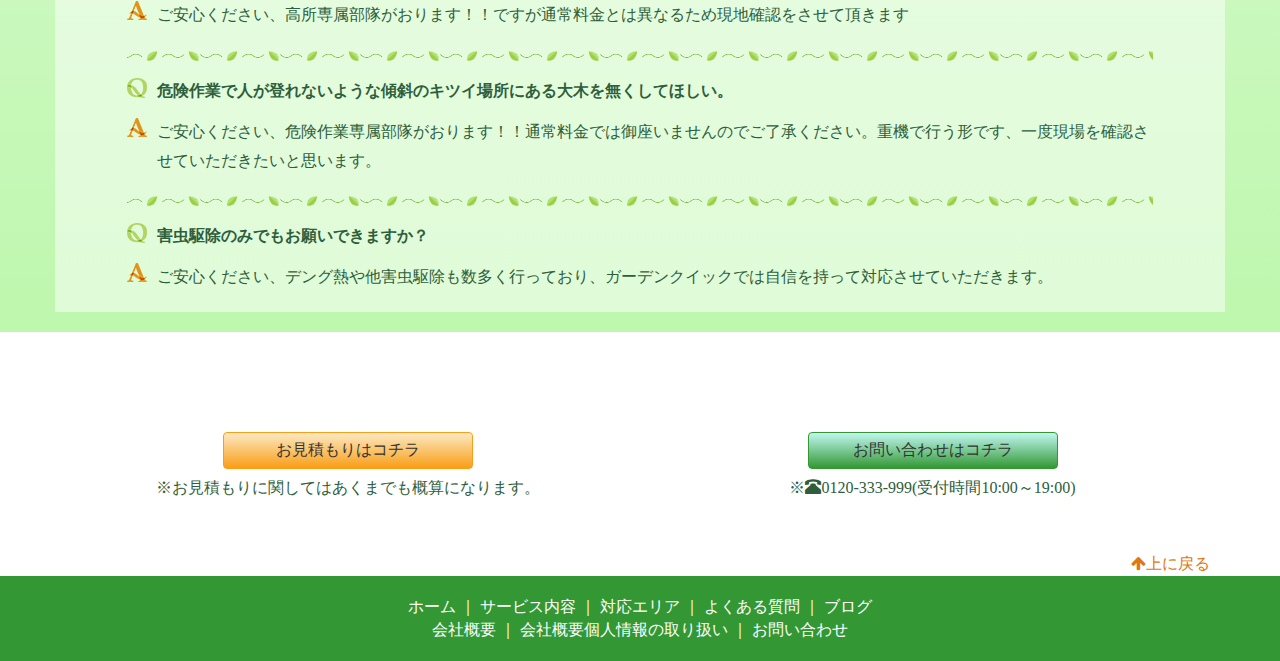
<file: garden/faq.html>
<!DOCTYPE html>
<html lang="ja">
  <head>
    <meta charset="utf-8">
    <meta http-equiv="X-UA-Compatible" content="IE=edge">
    <meta name="viewport" content="width=device-width, initial-scale=1">
    <!-- The above 3 meta tags *must* come first in the head; any other head content must come *after* these tags -->
    <title>よくある質問</title>

    <!-- Bootstrap -->
    <link href="css/bootstrap.css" rel="stylesheet">
  <link rel="stylesheet" href="http://maxcdn.bootstrapcdn.com/font-awesome/4.3.0/css/font-awesome.min.css">
    <!-- HTML5 shim and Respond.js for IE8 support of HTML5 elements and media queries -->
    <!-- WARNING: Respond.js doesn't work if you view the page via file:// -->
    <!--[if lt IE 9]>
      <script src="https://oss.maxcdn.com/html5shiv/3.7.2/html5shiv.min.js"></script>
      <script src="https://oss.maxcdn.com/respond/1.4.2/respond.min.js"></script>
    <![endif]-->

    <link href="css/style.css" rel="stylesheet">
  </head>
  <body>
    <header>
      <div class="container">
        <div id="pagetop" class="row">
          <div class="col-md-4 logo"><h1><a href="index.html">ガーデンクイック</a></h1></div>
            <div class="col-md-4">〒000-0000東京都中央区○○○XXX-XXX<br><span class="glyphicon glyphicon-phone-alt"></span>0120-333-999(受付時間10:00～19:00)
              <div class="sns">
                <a href="http://www.facebook.com/sharer.php?u=該当ページのURI&amp;t=該当ページのタイトル"><img src="images/fb.png"></a>
                <a href="#"><img src="images/instagram.png" alt="Instagram"></a>
              </div>
            </div>
            <div class="col-md-4"><a class="btn btn-default mitsumori" href="#" role="button">お見積もりはコチラ</a><br>
              <img src="images/visa.png" alt="VISAカード利用可能">
              <img src="images/mastercard.png" alt="MASTERカード利用可能">
              <img src="images/american-express.png" alt="AMERICAN EXPRESSカード利用可能">
            </div>
          </div>
        </div>
      <div class="navigation">
        <div class="container">
          <nav class="navbar navbar-default">
            <div class="container-fluid">
              <div class="navbar-header">
                <button type="button" class="navbar-toggle collapsed" data-toggle="collapse" data-target="#navbarEexample1">
                  <span class="sr-only">Toggle navigation</span>
                  <span class="icon-bar"></span>
                  <span class="icon-bar"></span>
                  <span class="icon-bar"></span>
                </button>
              </div>
              <div class="collapse navbar-collapse" id="navbarEexample1">
                <ul class="nav navbar-nav">
                  <li><a href="index.html">ホーム</a></li>
                  <li><a href="service.html">サービス内容</a></li>
                  <li><a href="price.html">価格表</a></li>
                  <li><a href="area.html">対応エリア</a></li>
                  <li class="active"><a href="faq.html">よくある質問</a></li>
                  <li><a href="blog.html">ブログ</a></li>
                </ul>
              </div>
            </div>
          </nav>
        </div>
      </div>
    </header>
    <main >
      <div class="container faq">
        <h2>よくある質問</h2>
        <div class="question">
          <ul>
            <li><a href="#a1">植木1本からでも本当に来てもらえますか？</a></li>
            <li><a href="#a2">見積もり以外請求されたりしない？</a></li>
            <li><a href="#a3">ゴミ処理代・消毒代無料って本当ですか？</a></li>
            <li><a href="#a4">お見積りにどのくらいの時間がかかりますか？</a></li>
            <li><a href="#a5">留守でも作業してもらえますか？</a></li>
            <li><a href="#a6">作業当日に追加作業をお願いできますか？</a></li>
            <li><a href="#a7">ご近所にゴミ等で迷惑はかかりませんか？</a></li>
            <li><a href="#a8">高所作業でも作業していただけますか？</a></li>
            <li><a href="#a9">危険作業で人が登れないような傾斜のキツイ場所にある大木を無くしてほしい。</a></li>
            <li><a href="#a10">害虫駆除のみでもお願いできますか？</a></li>
          </ul>
        </div>
        <div class="answer">
          <dl>
            <dt id="a1">植木1本からでも本当に来てもらえますか？</dt>
            <dd>もちろん、１本から作業させていただきます。ちょっとした草取りや草刈りなどの作業についても、喜んで作業させていただきます。</dd>
            <dt id="a2">見積もり以外請求されたりしない？</dt>
            <dd>明朗会計がガーデンクイックです。見積もり以外については、請求いたしません。<br>＊ただし、新たな作業等を依頼された場合においては、その作業分のみいただきます。</dd>
            <dt id="a3">ゴミ処理代・消毒代無料って本当ですか？</dt>
            <dd>本当です。ゴミ処理代や消毒代でお金を取るようなことはいたしません。一つの作業に含まれるのが当然と私たちガーデンクイックは考えています。</dd>
            <dt id="a4">お見積りにどのくらいの時間がかかりますか？</dt>
            <dd>お電話、メールをいただいた時点で即お見積りが可能です。お見積りのためにお客様の時間をいただきません。<br>＊非常に広大な敷地面積の場合については、お見積りに作業員が伺わせていただくこともございますので、ご了承願います。</dd>
            <dt id="a5">留守でも作業してもらえますか？</dt>
            <dd>もちろんです。留守においても作業をすることは可能です。ただ、作業終了の確認については、お客様にしていただく必要があります。<br>＊お客様の作業終了確認取れ次第の支払いとなりますので、ご安心ください。</dd>
            <dt id="a6">作業当日に追加作業をお願いできますか？</dt>
            <dd>もちろん作業させていただきます。<br>＊追加作業については、別途料金が発生いたしますが、その点についてはご了承ください。</dd>
            <dt id="a7">ご近所にゴミ等で迷惑はかかりませんか？</dt>
            <dd>作業前に、ご近所に挨拶し、切りくず等についても清掃させていただきます。ご近所に迷惑はおかけしませんのでご安心ください。</dd>
            <dt id="a8">高所作業でも作業していただけますか？</dt>
            <dd>ご安心ください、高所専属部隊がおります！！ですが通常料金とは異なるため現地確認をさせて頂きます</dd>
            <dt id="a9">危険作業で人が登れないような傾斜のキツイ場所にある大木を無くしてほしい。</dt>
            <dd>ご安心ください、危険作業専属部隊がおります！！通常料金では御座いませんのでご了承ください。重機で行う形です、一度現場を確認させていただきたいと思います。</dd>
            <dt id="a10">害虫駆除のみでもお願いできますか？</dt>
            <dd>ご安心ください、デング熱や他害虫駆除も数多く行っており、ガーデンクイックでは自信を持って対応させていただきます。</dd>
          </dl>
        </div>
      </div>
    </main>
    <footer>
      <div class="container">
        <div class="row">
          <div class="col-md-6 button-area"><a class="btn btn-default mitsumori" href="#" role="button">お見積もりはコチラ</a><br>※お見積もりに関してはあくまでも概算になります。</div>
          <div class="col-md-6 button-area"><a class="btn btn-default toiawase" href="#" role="button">お問い合わせはコチラ</a><br>※<span class="glyphicon glyphicon-phone-alt"></span>0120-333-999(受付時間10:00～19:00)</div>
        </div>
        <div class="gotop"><a href="#pagetop"><i class="fa fa-arrow-up"></i>上に戻る</a></div>
      </div>
      <div id="foot-navi">
        <ul>
          <li><a href="index.html">ホーム</a> ｜</li>
          <li><a href="service.html">サービス内容</a> ｜</li>
          <li><a href="area.html">対応エリア</a> ｜</li>
          <li><a href="faq.html">よくある質問</a> ｜</li>
          <li><a href="blog.html">ブログ</a></li>
        </ul>
        <ul>
          <li><a href="http://mangan.co.jp/about/">会社概要</a> ｜</li>
          <li><a href="gardenquick_privacypolicy.pdf">会社概要個人情報の取り扱い</a> ｜</li>
          <li><a href="#">お問い合わせ</a></li>
        </ul>
      </div>
    </footer>
    <!-- jQuery (necessary for Bootstrap's JavaScript plugins) -->
    <script src="https://ajax.googleapis.com/ajax/libs/jquery/1.11.3/jquery.min.js"></script>
    <!-- Include all compiled plugins (below), or include individual files as needed -->
    <script src="js/bootstrap.min.js"></script>
  </body>
</html>
</file>
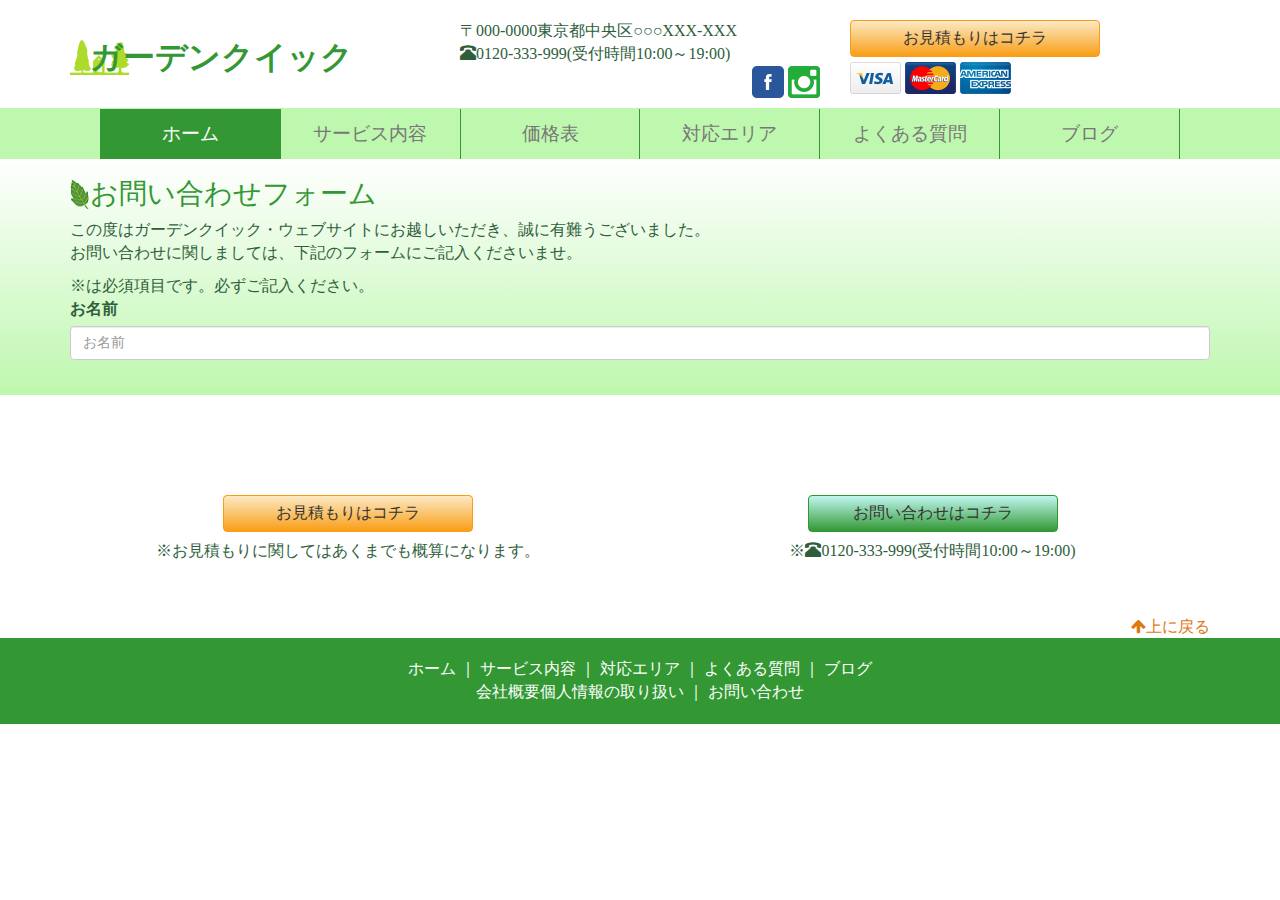
<file: garden/mail.html>
<!DOCTYPE html>
<html lang="ja">
  <head>
    <meta charset="utf-8">
    <meta http-equiv="X-UA-Compatible" content="IE=edge">
    <meta name="viewport" content="width=device-width, initial-scale=1">
    <!-- The above 3 meta tags *must* come first in the head; any other head content must come *after* these tags -->
    <title>ガーデンクイック|お問い合わせフォーム</title>

    <!-- Bootstrap -->
    <link href="css/bootstrap.css" rel="stylesheet">
<link rel="stylesheet" href="http://maxcdn.bootstrapcdn.com/font-awesome/4.3.0/css/font-awesome.min.css">
    <!-- HTML5 shim and Respond.js for IE8 support of HTML5 elements and media queries -->
    <!-- WARNING: Respond.js doesn't work if you view the page via file:// -->
    <!--[if lt IE 9]>
      <script src="https://oss.maxcdn.com/html5shiv/3.7.2/html5shiv.min.js"></script>
      <script src="https://oss.maxcdn.com/respond/1.4.2/respond.min.js"></script>
    <![endif]-->

        <link href="css/style.css" rel="stylesheet">
  </head>
  <body>
  <header>
  <div class="container">
  <div id="pagetop" class="row">
  <div class="col-md-4 logo"><h1>ガーデンクイック</h1></div>
<div class="col-md-4">〒000-0000東京都中央区○○○XXX-XXX<br><span class="glyphicon glyphicon-phone-alt"></span>0120-333-999(受付時間10:00～19:00)
<div class="sns">
<a href="http://www.facebook.com/sharer.php?u=該当ページのURI&amp;t=該当ページのタイトル"><img src="images/fb.png"></a>
  <a href="#"><img src="images/instagram.png" alt="Instagram"></a>
    </div>
     </div>
  <div class="col-md-4"><a class="btn btn-default mitsumori" href="mitsumori.html" role="button">お見積もりはコチラ</a><br>
  <img src="images/visa.png" alt="VISAカード利用可能">
  <img src="images/mastercard.png" alt="MASTERカード利用可能">
  <img src="images/american-express.png" alt="AMERICAN EXPRESSカード利用可能"></div>     
  </div>
</div>
<div class="navigation">
<div class="container">

<nav class="navbar navbar-default">
  <div class="container-fluid">
    <div class="navbar-header">
      <button type="button" class="navbar-toggle collapsed" data-toggle="collapse" data-target="#navbarEexample1">
        <span class="sr-only">Toggle navigation</span>
        <span class="icon-bar"></span>
        <span class="icon-bar"></span>
        <span class="icon-bar"></span>
      </button>
    </div>
    
    <div class="collapse navbar-collapse" id="navbarEexample1">
      <ul class="nav navbar-nav">
      <li class="active"><a href="index.html">ホーム</a></li>
        <li><a href="service.html">サービス内容</a></li>
        <li><a href="price.html">価格表</a></li>
        <li><a href="area.html">対応エリア</a></li>
        <li><a href="faq.html">よくある質問</a></li>
        <li><a href="blog.html">ブログ</a></li>
      </ul>
    </div>
  </div>
</nav>
  </div>
  </div>
  </header>
<main>
  <div class="container">
    <h2>お問い合わせフォーム</h2>
    <p>この度はガーデンクイック・ウェブサイトにお越しいただき、誠に有難うございました。<br>
お問い合わせに関しましては、下記のフォームにご記入くださいませ。</p>
    <form>
      ※は必須項目です。必ずご記入ください。
      <div class="form-group">
    <label for="name">お名前</label>
    <input type="txt" class="form-control" id="name" placeholder="お名前">
    </form>
</div>
</main>
<footer>
  <div class="container">
    <div class="row">
      <div class="col-md-6 button-area"><a class="btn btn-default mitsumori" href="mail.html" role="button">お見積もりはコチラ</a><br>※お見積もりに関してはあくまでも概算になります。</div>
      <div class="col-md-6 button-area"><a class="btn btn-default toiawase" href="mitsumori.html" role="button">お問い合わせはコチラ</a><br>※<span class="glyphicon glyphicon-phone-alt"></span>0120-333-999(受付時間10:00～19:00)</div>
    </div>
    <div class="gotop"><a href="#pagetop"><i class="fa fa-arrow-up"></i>上に戻る</a></div>
  </div>
  <div id="foot-navi">
    <ul>
      <li><a href="index.html">ホーム</a> ｜</li>
      <li><a href="service.html">サービス内容</a> ｜</li>
      <li><a href="area.html">対応エリア</a> ｜</li>
      <li><a href="faq.html">よくある質問</a> ｜</li>
      <li><a href="blog.html">ブログ</a></li>
    </ul>
    <ul>
      <li>会社概要個人情報の取り扱い ｜</li>
      <li><a href="mail.html">お問い合わせ</a></li>
    </ul>
  </div>
</footer>
    <!-- jQuery (necessary for Bootstrap's JavaScript plugins) -->
    <script src="https://ajax.googleapis.com/ajax/libs/jquery/1.11.3/jquery.min.js"></script>
    <!-- Include all compiled plugins (below), or include individual files as needed -->
    <script src="js/bootstrap.min.js"></script>



  </body>
</html>
</file>
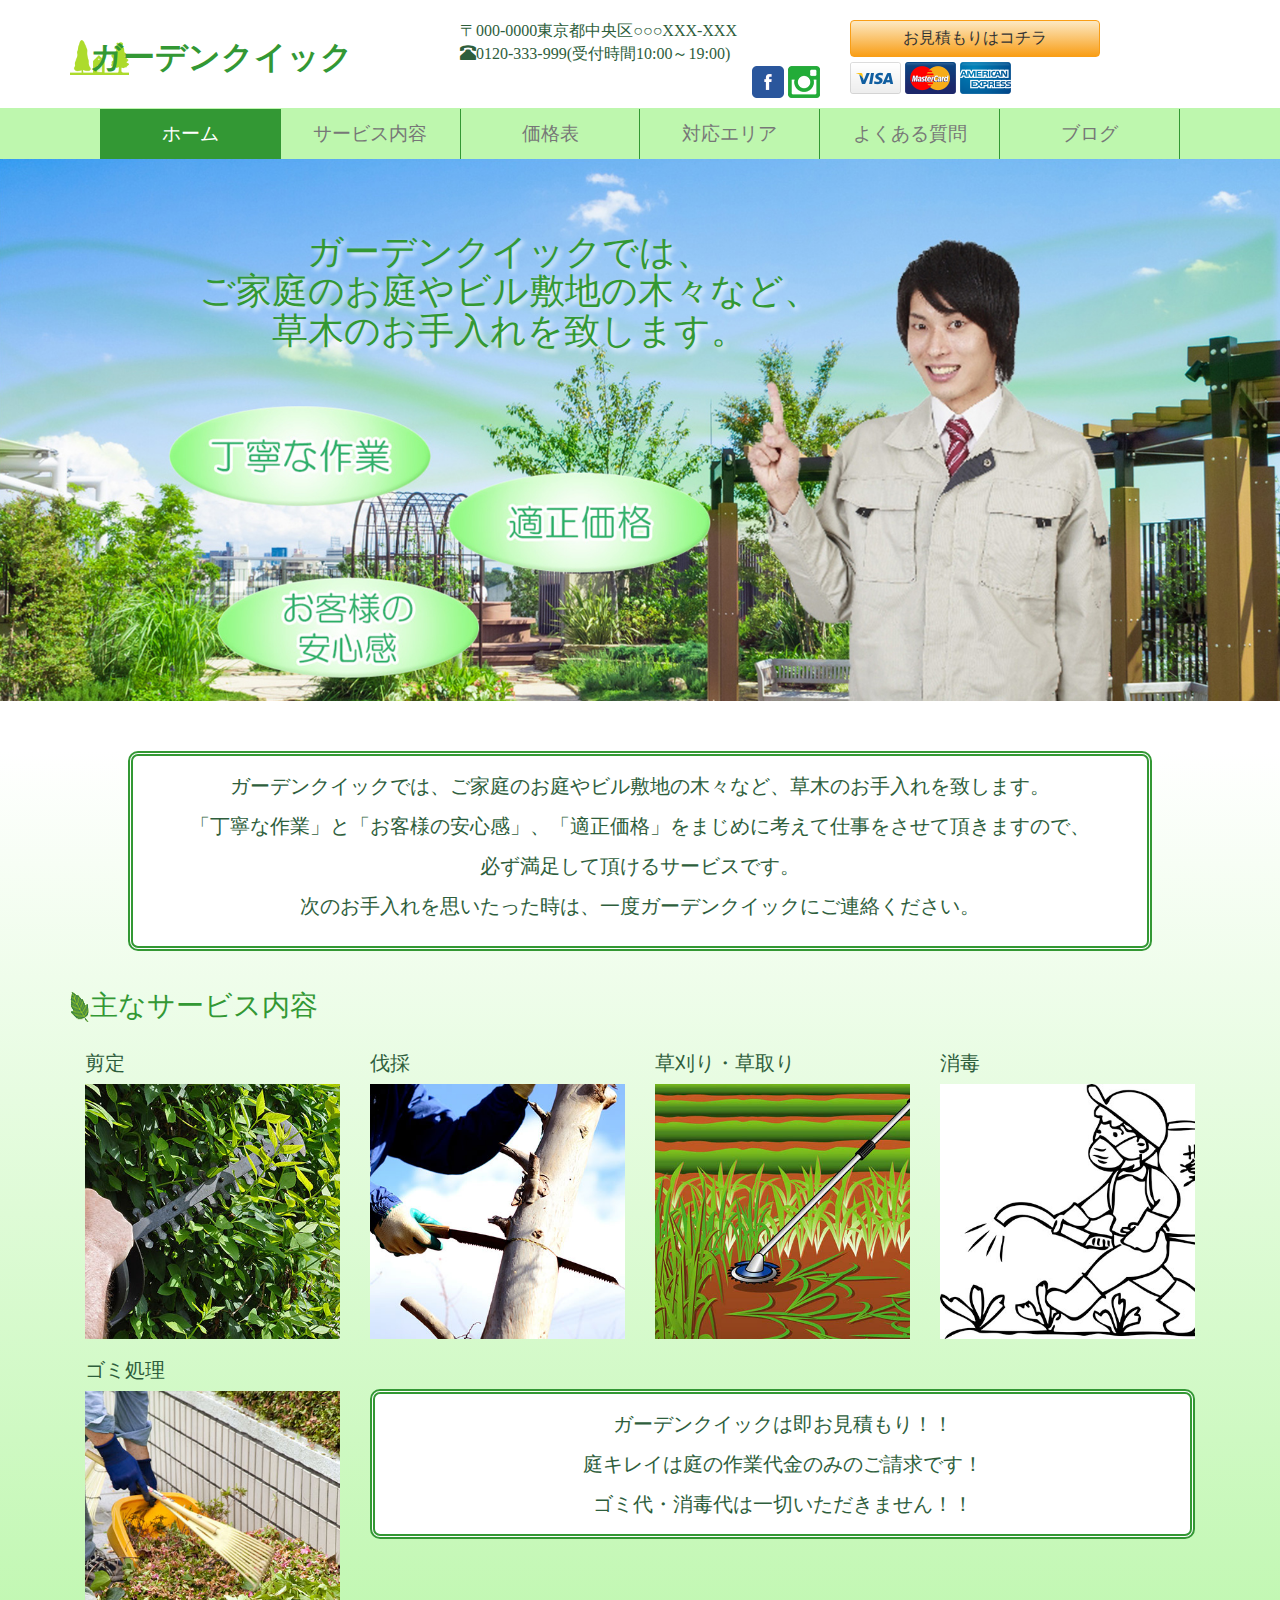
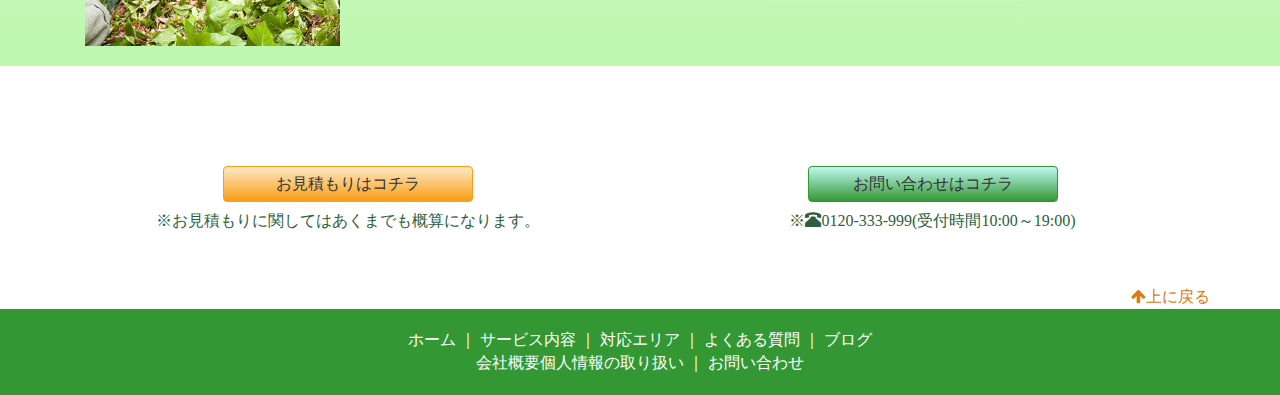
<file: garden/page.html>
<!DOCTYPE html>
<html lang="ja">
  <head>
    <meta charset="utf-8">
    <meta http-equiv="X-UA-Compatible" content="IE=edge">
    <meta name="viewport" content="width=device-width, initial-scale=1">
    <!-- The above 3 meta tags *must* come first in the head; any other head content must come *after* these tags -->
    <title>ガーデンクイック</title>

    <!-- Bootstrap -->
    <link href="css/bootstrap.css" rel="stylesheet">
<link rel="stylesheet" href="http://maxcdn.bootstrapcdn.com/font-awesome/4.3.0/css/font-awesome.min.css">
    <!-- HTML5 shim and Respond.js for IE8 support of HTML5 elements and media queries -->
    <!-- WARNING: Respond.js doesn't work if you view the page via file:// -->
    <!--[if lt IE 9]>
      <script src="https://oss.maxcdn.com/html5shiv/3.7.2/html5shiv.min.js"></script>
      <script src="https://oss.maxcdn.com/respond/1.4.2/respond.min.js"></script>
    <![endif]-->

        <link href="css/style.css" rel="stylesheet">
  </head>
  <body>
  <header>
  <div class="container">
  <div id="pagetop" class="row">
  <div class="col-md-4 logo"><h1>ガーデンクイック</h1></div>
<div class="col-md-4">〒000-0000東京都中央区○○○XXX-XXX<br><span class="glyphicon glyphicon-phone-alt"></span>0120-333-999(受付時間10:00～19:00)
<div class="sns">
<a href="http://www.facebook.com/sharer.php?u=該当ページのURI&amp;t=該当ページのタイトル"><img src="images/fb.png"></a>
  <a href="#"><img src="images/instagram.png" alt="Instagram"></a>
    </div>
     </div>
  <div class="col-md-4"><a class="btn btn-default mitsumori" href="mitsumori.html" role="button">お見積もりはコチラ</a><br>
  <img src="images/visa.png" alt="VISAカード利用可能">
  <img src="images/mastercard.png" alt="MASTERカード利用可能">
  <img src="images/american-express.png" alt="AMERICAN EXPRESSカード利用可能"></div>     
  </div>
</div>
<div class="navigation">
<div class="container">

<nav class="navbar navbar-default">
  <div class="container-fluid">
    <div class="navbar-header">
      <button type="button" class="navbar-toggle collapsed" data-toggle="collapse" data-target="#navbarEexample1">
        <span class="sr-only">Toggle navigation</span>
        <span class="icon-bar"></span>
        <span class="icon-bar"></span>
        <span class="icon-bar"></span>
      </button>
    </div>
    
    <div class="collapse navbar-collapse" id="navbarEexample1">
      <ul class="nav navbar-nav">
      <li class="active"><a href="index.html">ホーム</a></li>
        <li><a href="service.html">サービス内容</a></li>
        <li><a href="price.html">価格表</a></li>
        <li><a href="area.html">対応エリア</a></li>
        <li><a href="faq.html">よくある質問</a></li>
        <li><a href="blog.html">ブログ</a></li>
      </ul>
    </div>
  </div>
</nav>
  </div>
  </div>
  </header>

  <div class="eyecatch">
    <h2>ガーデンクイックでは、<br>ご家庭のお庭やビル敷地の木々など、<br>草木のお手入れを致します。</h2>
  </div>
<main>
  <div class="container main1">
    <p>
      ガーデンクイックでは、ご家庭のお庭やビル敷地の木々など、草木のお手入れを致します。<br>
「丁寧な作業」と「お客様の安心感」、「適正価格」をまじめに考えて仕事をさせて頂きますので、必ず満足して頂けるサービスです。<br>
次のお手入れを思いたった時は、一度ガーデンクイックにご連絡ください。
    </p>
  </div>
  <div class="container main2">
    <h2>主なサービス内容</h2>
    <div row>
      <div class="col-lg-3 col-sm-6">
        <h3>剪定</h3>
        <div class="sample">
          <a href="service.html#sentei">
            <img src="images/sentei.jpg" alt="剪定">
            <div class="text">枝や葉をキレイな型に整える作業</div>
          </a>
        </div>
      </div>
      <div class="col-lg-3 col-sm-6">
        <h3>伐採</h3>
        <div class="sample">
          <a href="service.html#bassai">
            <img src="images/bassai.jpg" alt="伐採">
            <div class="text">枯れた木や高く伸びすぎた木の長さを整える作業</div>
          </a>
        </div>
      </div>
      <div class="col-lg-3 col-sm-6">
        <h3>草刈り・草取り</h3>
        <div class="sample">
          <a href="service.html#kusakari">
            <img src="images/kusakari.jpg" alt="草刈り">
            <div class="text">長く伸びた草を刈る作業・根からとる作業</div>
          </a>
        </div>
      </div>
      <div class="col-lg-3 col-sm-6">
        <h3>消毒</h3>
        <div class="sample">
          <a href="service.html#shodoku">
            <img src="images/shodoku.jpg" alt="消毒">
            <div class="text">草木の枯れや虫の被害を防ぐ<br>（無料*当社サービス利用時）</div>
          </a>
        </div>
      </div>
    </div>
    <div row>
    <div class="col-lg-3 col-sm-6">
      <h3>ゴミ処理</h3>
      <div class="sample">
        <a href="service.html#sentei">
          <img src="images/gomishori.jpg" alt="ゴミ処理">
          <div class="text">剪定などで出たゴミを処分<br>（無料*当社サービス利用時）</div>
        </a>
      </div>
    </div>
    <div class="col-lg-9 col-sm-6">
      <p class="comment">ガーデンクイックは即お見積もり！！<br>
      庭キレイは庭の作業代金のみのご請求です！<br>ゴミ代・消毒代は一切いただきません！！</p>
    </div>
  </div>
</div>
</main>
<footer>
  <div class="container">
    <div class="row">
      <div class="col-md-6 button-area"><a class="btn btn-default mitsumori" href="mail.html" role="button">お見積もりはコチラ</a><br>※お見積もりに関してはあくまでも概算になります。</div>
      <div class="col-md-6 button-area"><a class="btn btn-default toiawase" href="mitsumori.html" role="button">お問い合わせはコチラ</a><br>※<span class="glyphicon glyphicon-phone-alt"></span>0120-333-999(受付時間10:00～19:00)</div>
    </div>
    <div class="gotop"><a href="#pagetop"><i class="fa fa-arrow-up"></i>上に戻る</a></div>
  </div>
  <div id="foot-navi">
    <ul>
      <li><a href="index.html">ホーム</a> ｜</li>
      <li><a href="service.html">サービス内容</a> ｜</li>
      <li><a href="area.html">対応エリア</a> ｜</li>
      <li><a href="faq.html">よくある質問</a> ｜</li>
      <li><a href="blog.html">ブログ</a></li>
    </ul>
    <ul>
      <li>会社概要個人情報の取り扱い ｜</li>
      <li><a href="mail.html">お問い合わせ</a></li>
    </ul>
  </div>
</footer>
    <!-- jQuery (necessary for Bootstrap's JavaScript plugins) -->
    <script src="https://ajax.googleapis.com/ajax/libs/jquery/1.11.3/jquery.min.js"></script>
    <!-- Include all compiled plugins (below), or include individual files as needed -->
    <script src="js/bootstrap.min.js"></script>



  </body>
</html>
</file>
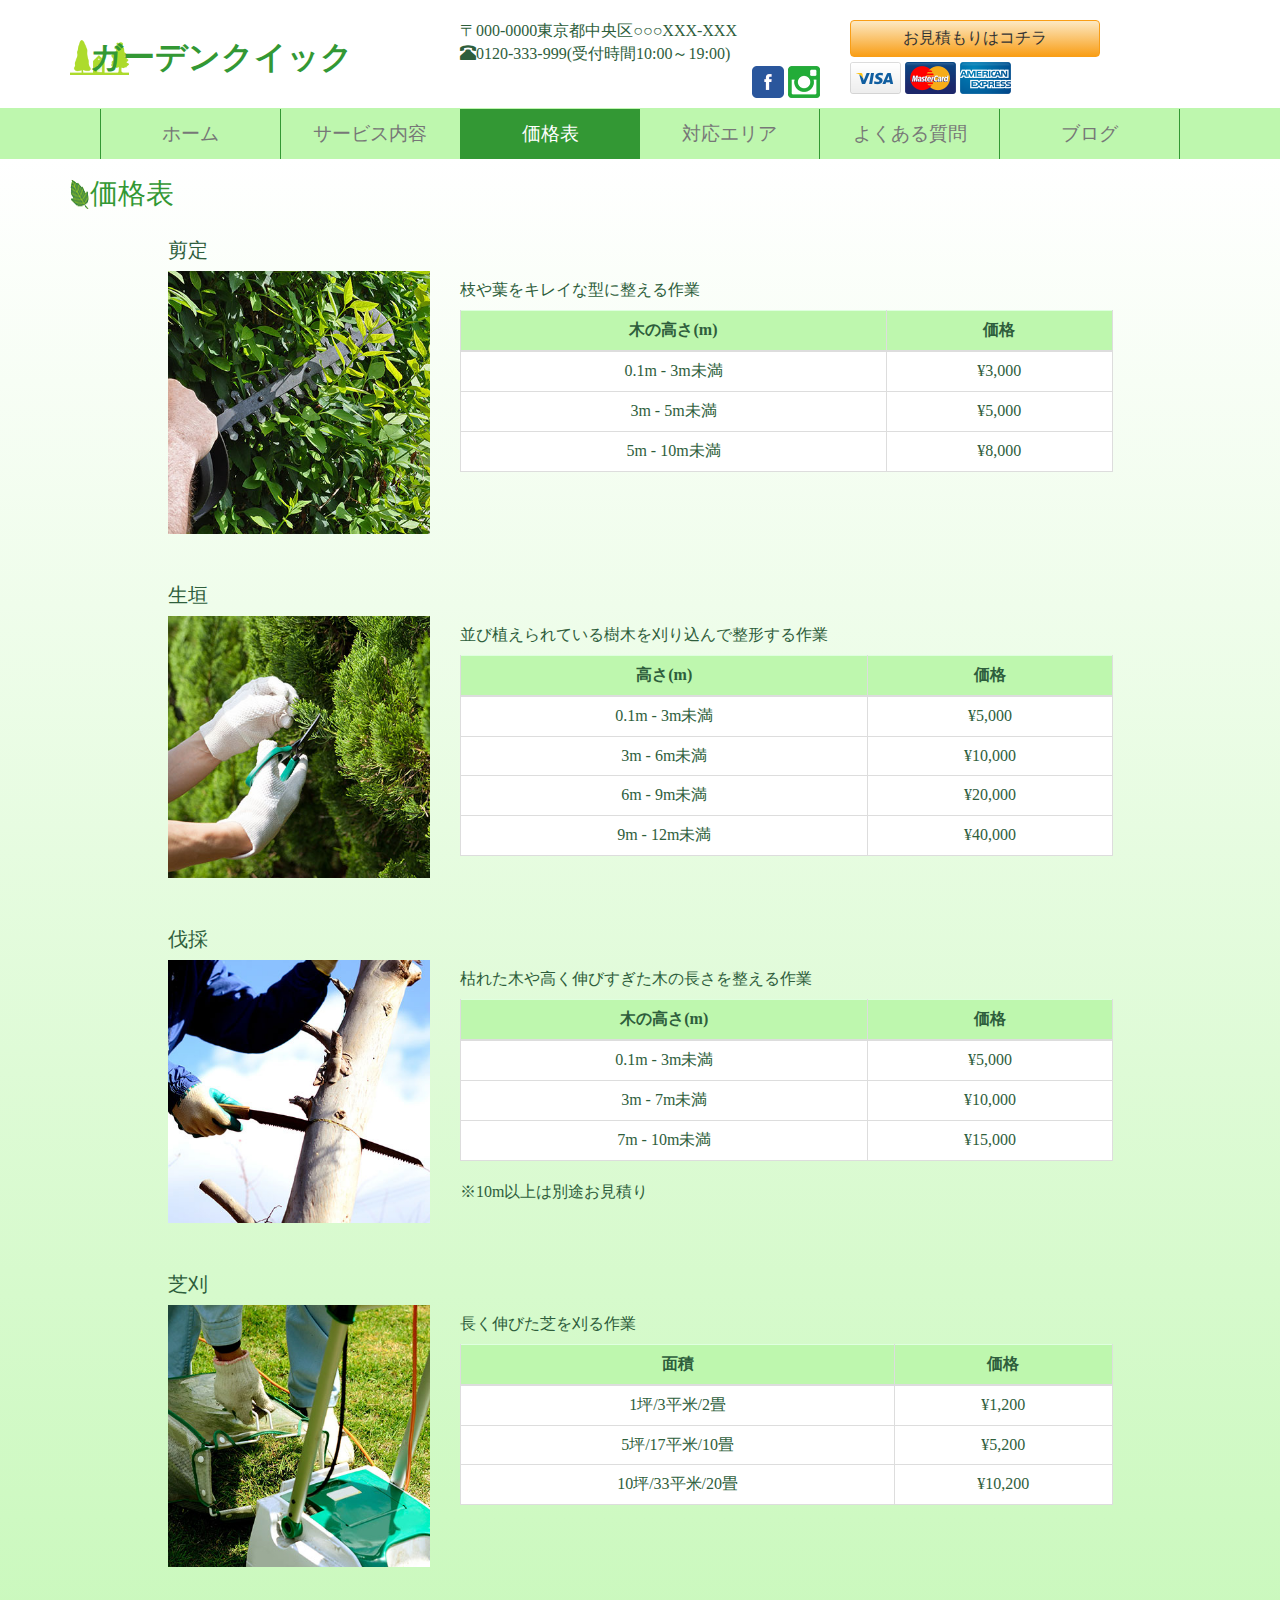
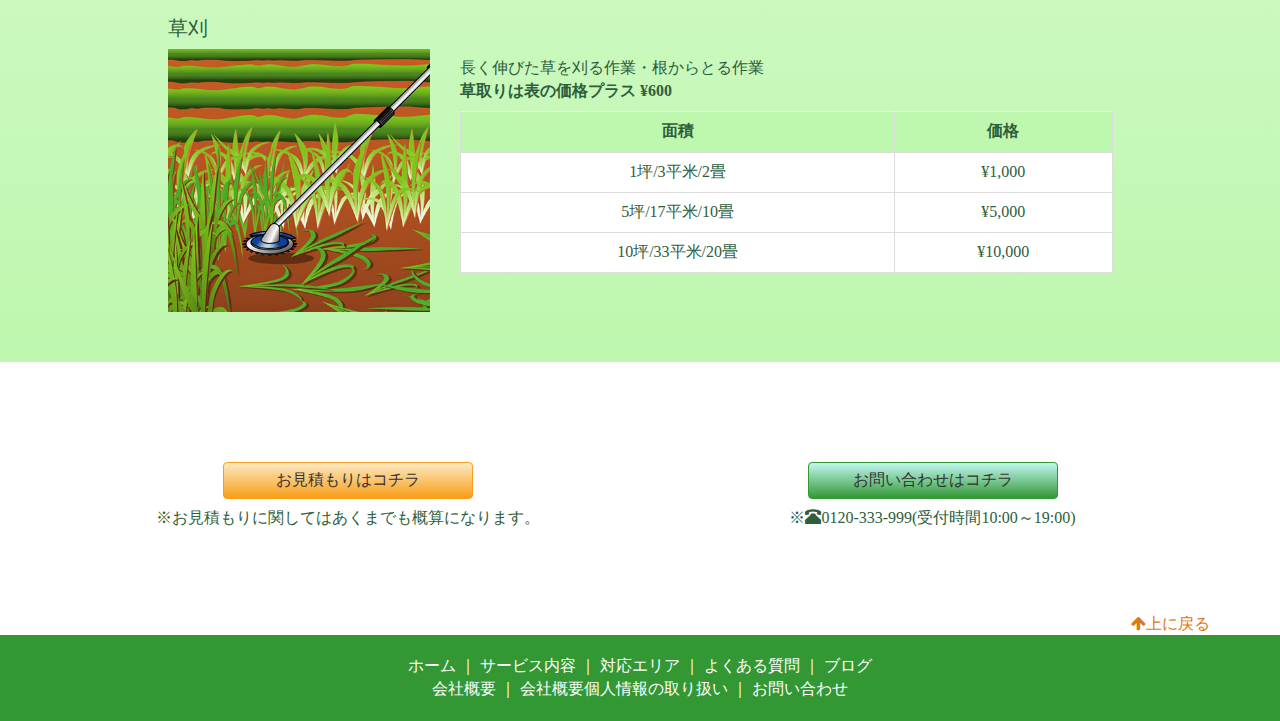
<file: garden/price.html>
<!DOCTYPE html>
<html lang="ja">
  <head>
    <meta charset="utf-8">
    <meta http-equiv="X-UA-Compatible" content="IE=edge">
    <meta name="viewport" content="width=device-width, initial-scale=1">
    <!-- The above 3 meta tags *must* come first in the head; any other head content must come *after* these tags -->
    <title>価格表</title>

    <!-- Bootstrap -->
    <link href="css/bootstrap.css" rel="stylesheet">
    <link rel="stylesheet" href="http://maxcdn.bootstrapcdn.com/font-awesome/4.3.0/css/font-awesome.min.css">
    <!-- HTML5 shim and Respond.js for IE8 support of HTML5 elements and media queries -->
    <!-- WARNING: Respond.js doesn't work if you view the page via file:// -->
    <!--[if lt IE 9]>
      <script src="https://oss.maxcdn.com/html5shiv/3.7.2/html5shiv.min.js"></script>
      <script src="https://oss.maxcdn.com/respond/1.4.2/respond.min.js"></script>
    <![endif]-->

    <link href="css/style.css" rel="stylesheet">
  </head>
  <body>
    <header>
      <div class="container">
        <div id="pagetop" class="row">
          <div class="col-md-4 logo"><h1><a href="index.html">ガーデンクイック</a></h1></div>
          <div class="col-md-4">〒000-0000東京都中央区○○○XXX-XXX<br><span class="glyphicon glyphicon-phone-alt"></span>0120-333-999(受付時間10:00～19:00)
            <div class="sns">
              <a href="http://www.facebook.com/sharer.php?u=該当ページのURI&amp;t=該当ページのタイトル"><img src="images/fb.png"></a>
              <a href="#"><img src="images/instagram.png" alt="Instagram"></a>
            </div>
           </div>
          <div class="col-md-4"><a class="btn btn-default mitsumori" href="#" role="button">お見積もりはコチラ</a><br>
          <img src="images/visa.png" alt="VISAカード利用可能">
          <img src="images/mastercard.png" alt="MASTERカード利用可能">
          <img src="images/american-express.png" alt="AMERICAN EXPRESSカード利用可能">
          </div>
        </div>
      </div>
      <div class="navigation">
        <div class="container">
          <nav class="navbar navbar-default">
            <div class="container-fluid">
              <div class="navbar-header">
                <button type="button" class="navbar-toggle collapsed" data-toggle="collapse" data-target="#navbarEexample1">
                  <span class="sr-only">Toggle navigation</span>
                  <span class="icon-bar"></span>
                  <span class="icon-bar"></span>
                  <span class="icon-bar"></span>
                </button>
              </div>
              <div class="collapse navbar-collapse" id="navbarEexample1">
                <ul class="nav navbar-nav">
                  <li><a href="index.html">ホーム</a></li>
                  <li><a href="service.html">サービス内容</a></li>
                  <li class="active"><a href="price.html">価格表</a></li>
                  <li><a href="area.html">対応エリア</a></li>
                  <li><a href="faq.html">よくある質問</a></li>
                  <li><a href="blog.html">ブログ</a></li>
                </ul>
              </div>
            </div>
          </nav>
        </div>
      </div>
    </header>
    <main>
      <div class="container">
        <h2>価格表</h2>
        <div class="price">
          <div class="row">
            <h3 id="sentei" class="col-sm-3 col-md-offset-1">剪定</h3>
          </div>
          <div class="row">
            <div class="col-sm-3 col-md-offset-1">
              <img src="images/sentei.jpg" alt="剪定">
            </div>
            <div class="col-md-7 col-sm-9">
              <table class="table table-bordered">
                <caption>枝や葉をキレイな型に整える作業</caption>
                <thead>
                  <tr><th>木の高さ(m)</th><th>価格</th></tr>
                </thead>
                <tbody>
                  <tr><td>0.1m - 3m未満</td><td>¥3,000</td></tr>
                  <tr><td>3m - 5m未満</td><td>¥5,000</td></tr>
                  <tr><td>5m - 10m未満</td><td>¥8,000</td></tr>
                </tbody>
              </table>
            </div>
          </div>
        </div>
        <div class="price">
          <div class="row">
          <h3 class="col-sm-3 col-md-offset-1">生垣</h3>
        </div>
          <div class="row">
            <div class="col-sm-3 col-md-offset-1">
              <img src="images/ikegaki.jpg" alt="生垣">
            </div>
            <div class="col-md-7 col-sm-9">
              <table class="table table-bordered">
                <caption>並び植えられている樹木を刈り込んで整形する作業</caption>
                <thead>
                  <tr><th>高さ(m)</th><th>価格</th></tr>
                </thead>
                <tbody>
                  <tr><td>0.1m - 3m未満</td><td>¥5,000</td></tr>
                  <tr><td>3m - 6m未満</td><td>¥10,000</td></tr>
                  <tr><td>6m - 9m未満</td><td>¥20,000</td></tr>
                  <tr><td>9m - 12m未満</td><td>¥40,000</td></tr>
                </tbody>
              </table>
            </div>
          </div>
        </div>
        <div class="price">
          <div class="row">
            <h3 id="bassai" class="col-sm-3 col-md-offset-1">伐採</h3>
          </div>
          <div class="row">
            <div class="col-sm-3 col-md-offset-1">
              <img src="images/bassai.jpg" alt="伐採">
            </div>
            <div class="col-md-7 col-sm-9">
              <table class="table table-bordered">
                <caption>枯れた木や高く伸びすぎた木の長さを整える作業</caption>
                <thead>
                  <tr><th>木の高さ(m)</th><th>価格</th></tr>
                </thead>
                <tbody>
                  <tr><td>0.1m - 3m未満</td><td>¥5,000</td></tr>
                  <tr><td>3m - 7m未満</td><td>¥10,000</td></tr>
                  <tr><td>7m - 10m未満</td><td>¥15,000</td></tr>
                </tbody>
              </table>
              <p>※10m以上は別途お見積り</p>
            </div>
          </div>
        </div>
        <div class="price">
          <div class="row">
            <h3 class="col-sm-3 col-md-offset-1">芝刈</h3>
          </div>
          <div class="row">
            <div class="col-sm-3 col-md-offset-1">
              <img src="images/shibakari.jpg" alt="芝刈">
            </div>
            <div class="col-md-7 col-sm-9">
              <table class="table table-bordered">
                <caption>長く伸びた芝を刈る作業</caption>
                <thead>
                  <tr><th>面積</th><th>価格</th></tr>
                </thead>
                <tbody>
                  <tr><td>1坪/3平米/2畳</td><td>¥1,200</td></tr>
                  <tr><td>5坪/17平米/10畳</td><td>¥5,200</td></tr>
                  <tr><td>10坪/33平米/20畳</td><td>¥10,200</td></tr>
                </tbody>
              </table>
            </div>
          </div>
        </div>
        <div class="price">
          <div class="row">
            <h3 id="kusakari" class="col-sm-3 col-md-offset-1">草刈</h3>
          </div>
          <div class="row">
            <div class="col-sm-3 col-md-offset-1">
              <img src="images/kusakari.jpg" alt="草刈">
            </div>
            <div class="col-md-7 col-sm-9">
              <table class="table table-bordered">
                <caption>長く伸びた草を刈る作業・根からとる作業<br>
                <strong>草取りは表の価格プラス ¥600</strong></caption>
                <thead>
                  <tr><th>面積</th><th>価格</th></tr>
                </thead>
                <tbody>
                  <tr><td>1坪/3平米/2畳</td><td>¥1,000</td></tr>
                  <tr><td>5坪/17平米/10畳</td><td>¥5,000</td></tr>
                  <tr><td>10坪/33平米/20畳</td><td>¥10,000</td></tr>
                </tbody>
              </table>
            </div>
          </div>
        </div>
      </div>
    </main>
    <footer>
      <div class="container">
        <div class="row price">
          <div class="col-md-6 button-area"><a class="btn btn-default mitsumori" href="#" role="button">お見積もりはコチラ</a><br>※お見積もりに関してはあくまでも概算になります。</div>
          <div class="col-md-6 button-area"><a class="btn btn-default toiawase" href="#" role="button">お問い合わせはコチラ</a><br>※<span class="glyphicon glyphicon-phone-alt"></span>0120-333-999(受付時間10:00～19:00)</div>
        </div>
        <div class="gotop"><a href="#pagetop"><i class="fa fa-arrow-up"></i>上に戻る</a></div>
      </div>
      <div id="foot-navi">
        <ul>
          <li><a href="index.html">ホーム</a> ｜</li>
          <li><a href="service.html">サービス内容</a> ｜</li>
          <li><a href="area.html">対応エリア</a> ｜</li>
          <li><a href="faq.html">よくある質問</a> ｜</li>
          <li><a href="blog.html">ブログ</a></li>
        </ul>
        <ul>
          <li><a href="http://mangan.co.jp/about/">会社概要</a> ｜</li>
          <li><a href="gardenquick_privacypolicy.pdf">会社概要個人情報の取り扱い</a> ｜</li>
          <li><a href="#">お問い合わせ</a></li>
        </ul>
      </div>
    </footer>
    <!-- jQuery (necessary for Bootstrap's JavaScript plugins) -->
    <script src="https://ajax.googleapis.com/ajax/libs/jquery/1.11.3/jquery.min.js"></script>
    <!-- Include all compiled plugins (below), or include individual files as needed -->
    <script src="js/bootstrap.min.js"></script>
  </body>
</html>
</file>
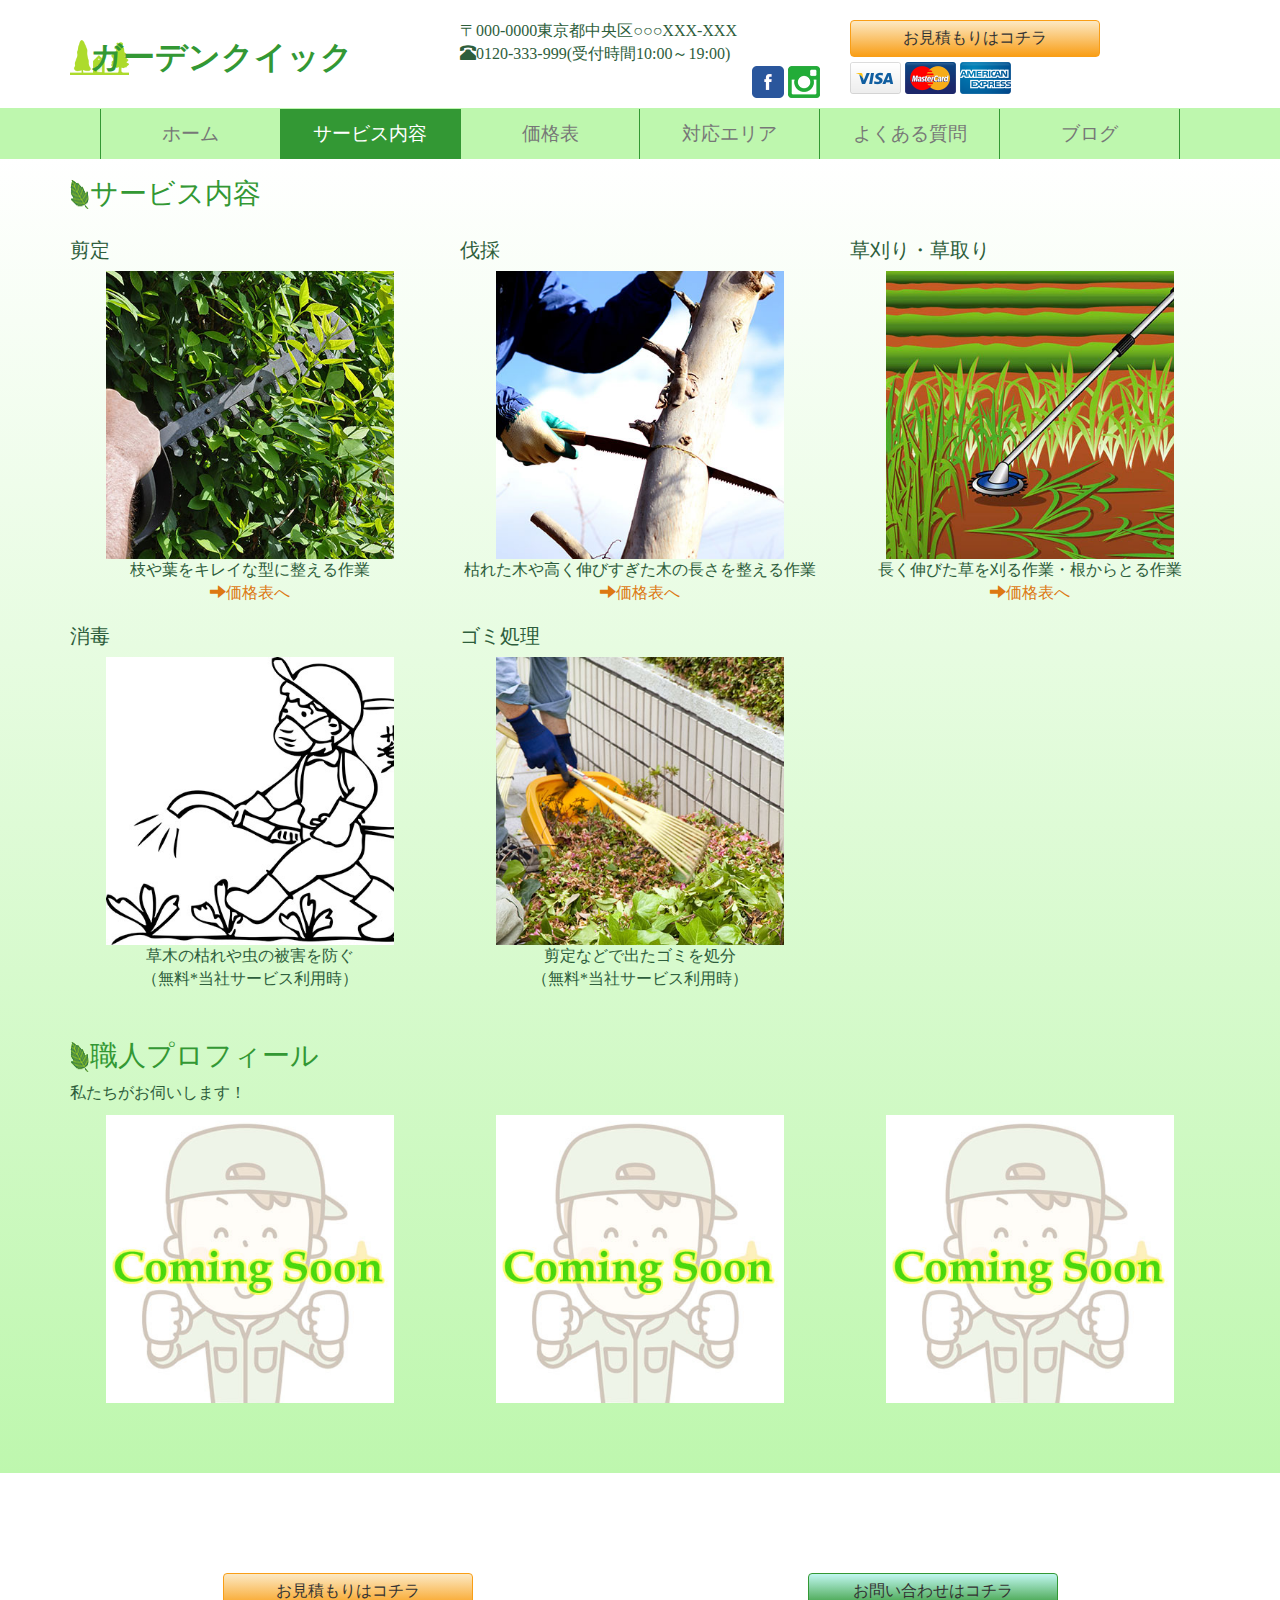
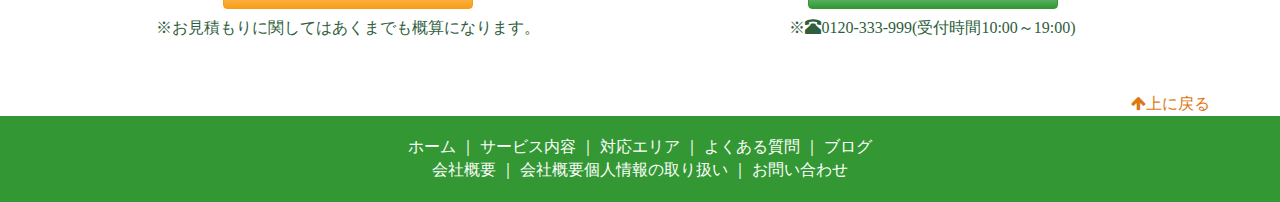
<file: garden/service.html>
<!DOCTYPE html>
<html lang="ja">
  <head>
    <meta charset="utf-8">
    <meta http-equiv="X-UA-Compatible" content="IE=edge">
    <meta name="viewport" content="width=device-width, initial-scale=1">
    <!-- The above 3 meta tags *must* come first in the head; any other head content must come *after* these tags -->
    <title>サービス内容</title>

    <!-- Bootstrap -->
    <link href="css/bootstrap.css" rel="stylesheet">
    <link rel="stylesheet" href="http://maxcdn.bootstrapcdn.com/font-awesome/4.3.0/css/font-awesome.min.css">
    <!-- HTML5 shim and Respond.js for IE8 support of HTML5 elements and media queries -->
    <!-- WARNING: Respond.js doesn't work if you view the page via file:// -->
    <!--[if lt IE 9]>
      <script src="https://oss.maxcdn.com/html5shiv/3.7.2/html5shiv.min.js"></script>
      <script src="https://oss.maxcdn.com/respond/1.4.2/respond.min.js"></script>
    <![endif]-->

    <link href="css/style.css" rel="stylesheet">
  </head>
  <body>
    <header>
      <div class="container">
        <div id="pagetop" class="row">
          <div class="col-md-4 logo"><h1><a href="index.html">ガーデンクイック</a></h1></div>
          <div class="col-md-4">〒000-0000東京都中央区○○○XXX-XXX<br><span class="glyphicon glyphicon-phone-alt"></span>0120-333-999(受付時間10:00～19:00)
            <div class="sns">
              <a href="http://www.facebook.com/sharer.php?u=該当ページのURI&amp;t=該当ページのタイトル"><img src="images/fb.png"></a>
              <a href="#"><img src="images/instagram.png" alt="Instagram"></a>
            </div>
           </div>
          <div class="col-md-4"><a class="btn btn-default mitsumori" href="#" role="button">お見積もりはコチラ</a><br>
            <img src="images/visa.png" alt="VISAカード利用可能">
            <img src="images/mastercard.png" alt="MASTERカード利用可能">
            <img src="images/american-express.png" alt="AMERICAN EXPRESSカード利用可能">
          </div>     
        </div>
      </div>
      <div class="navigation">
        <div class="container">
          <nav class="navbar navbar-default">
            <div class="container-fluid">
              <div class="navbar-header">
                <button type="button" class="navbar-toggle collapsed" data-toggle="collapse" data-target="#navbarEexample1">
                  <span class="sr-only">Toggle navigation</span>
                  <span class="icon-bar"></span>
                  <span class="icon-bar"></span>
                  <span class="icon-bar"></span>
                </button>
              </div>
              <div class="collapse navbar-collapse" id="navbarEexample1">
                <ul class="nav navbar-nav">
                  <li><a href="index.html">ホーム</a></li>
                  <li class="active"><a href="service.html">サービス内容</a></li>
                  <li><a href="price.html">価格表</a></li>
                  <li><a href="area.html">対応エリア</a></li>
                  <li><a href="faq.html">よくある質問</a></li>
                  <li><a href="blog.html">ブログ</a></li>
                </ul>
              </div>
            </div>
          </nav>
        </div>
      </div>
    </header>
  <main>
    <div class="container">
      <h2>サービス内容</h2>
        <div class="row service">
          <div class="col-lg-4 col-sm-6">
            <h3 id="sentei">剪定</h3>
            <img src="images/sentei.jpg" alt="剪定">
            <div class="text">枝や葉をキレイな型に整える作業<br>
            <a href="price.html#sentei"><span class="glyphicon glyphicon glyphicon-arrow-right"></span>価格表へ</a>
            </div>
          </div>
          <div class="col-lg-4 col-sm-6">
            <h3 id="bassai">伐採</h3>
            <img src="images/bassai.jpg" alt="伐採">
            <div class="text">枯れた木や高く伸びすぎた木の長さを整える作業<br>
              <a href="price.html#bassai"><span class="glyphicon glyphicon glyphicon-arrow-right"></span>価格表へ</a>
            </div>
          </div>
          <div class="col-lg-4 col-sm-6">
            <h3 id="kusakari">草刈り・草取り</h3>
            <img src="images/kusakari.jpg" alt="草刈り">
            <div class="text">長く伸びた草を刈る作業・根からとる作業<br>
            <a href="price.html#kusakari"><span class="glyphicon glyphicon glyphicon-arrow-right"></span>価格表へ</a>
            </div>
          </div>
          <div class="col-lg-4 col-sm-6">
            <h3 id="shodoku">消毒</h3>
            <img src="images/shodoku.jpg" alt="消毒">
            <div class="text">草木の枯れや虫の被害を防ぐ<br>（無料*当社サービス利用時）</div>
          </div>
          <div class="col-lg-4 col-sm-6">
            <h3 id="gomishori">ゴミ処理</h3>
            <img src="images/gomishori.jpg" alt="ゴミ処理">
            <div class="text">剪定などで出たゴミを処分<br>（無料*当社サービス利用時）</div>
          </div>
        </div>
        <h2>職人プロフィール</h2>
        <p>私たちがお伺いします！</p>
        <div class="row staff">
          <div class="col-lg-4 col-sm-6">
            <img src="images/profile.jpg" alt="職人プロフィール">
          </div>
          <div class="col-lg-4 col-sm-6">
            <img src="images/profile.jpg" alt="職人プロフィール">
          </div>
          <div class="col-lg-4 col-sm-6">
            <img src="images/profile.jpg" alt="職人プロフィール">
          </div>
        </div>
      </div>
    </main>
    <footer>
      <div class="container">
        <div class="row">
          <div class="col-md-6 button-area"><a class="btn btn-default mitsumori" href="#" role="button">お見積もりはコチラ</a><br>※お見積もりに関してはあくまでも概算になります。</div>
          <div class="col-md-6 button-area"><a class="btn btn-default toiawase" href="#" role="button">お問い合わせはコチラ</a><br>※<span class="glyphicon glyphicon-phone-alt"></span>0120-333-999(受付時間10:00～19:00)</div>
        </div>
        <div class="gotop"><a href="#pagetop"><i class="fa fa-arrow-up"></i>上に戻る</a></div>
      </div>
      <div id="foot-navi">
        <ul>
          <li><a href="index.html">ホーム</a> ｜</li>
          <li><a href="service.html">サービス内容</a> ｜</li>
          <li><a href="area.html">対応エリア</a> ｜</li>
          <li><a href="faq.html">よくある質問</a> ｜</li>
          <li><a href="blog.html">ブログ</a></li>
        </ul>
        <ul>
        <li><a href="http://mangan.co.jp/about/">会社概要</a> ｜</li>
          <li><a href="gardenquick_privacypolicy.pdf">会社概要個人情報の取り扱い</a> ｜</li>
          <li><a href="#">お問い合わせ</a></li>
        </ul>
      </div>
    </footer>
    <!-- jQuery (necessary for Bootstrap's JavaScript plugins) -->
    <script src="https://ajax.googleapis.com/ajax/libs/jquery/1.11.3/jquery.min.js"></script>
    <!-- Include all compiled plugins (below), or include individual files as needed -->
    <script src="js/bootstrap.min.js"></script>
  </body>
</html>
</file>
<file: garden/css/style.css>
body{
  font-family: "Times New Roman", "游明朝", YuMincho, "ヒラギノ明朝 ProN W3", "Hiragino Mincho ProN", "メイリオ", Meiryo, serif;
  color: #2e5e3c;
  font-size: 16px;
}

a , a:visited{
  color: #dd7812;
}

a:hover{
  color: #facd89;
}

h2{
  color: #339834;
  font-size: 28px;
  background-image: url("../images/leaf.png");
  background-repeat: no-repeat;
  padding-left: 20px;
}

h3{
  font-size: 20px;
}

header{
  margin-top: 10px;
  overflow: hidden;
}

#pagetop{
  margin-top:10px;
  margin-bottom: 10px;
}

.logo h1{
  background-image:url("../images/title.png");
  background-repeat: no-repeat;
  background-size: auto 100%;
  padding-left: 20px;
  color:#339834;
  font-weight: bold;
  font-size: 32px;
}

.logo h1 a, .logo h1:hover, .logo h1 a:visited{
  color:#339834;
  text-decoration: none;
}

.sns{
  text-align: right;
}

.btn.btn-default.mitsumori{
/* Permalink - use to edit and share this gradient: http://colorzilla.com/gradient-editor/#fce9c4+0,f99e16+100 */
background: rgb(252,233,196); /* Old browsers */
background: -moz-linear-gradient(top,  rgba(252,233,196,1) 0%, rgba(249,158,22,1) 100%); /* FF3.6+ */
background: -webkit-gradient(linear, left top, left bottom, color-stop(0%,rgba(252,233,196,1)), color-stop(100%,rgba(249,158,22,1))); /* Chrome,Safari4+ */
background: -webkit-linear-gradient(top,  rgba(252,233,196,1) 0%,rgba(249,158,22,1) 100%); /* Chrome10+,Safari5.1+ */
background: -o-linear-gradient(top,  rgba(252,233,196,1) 0%,rgba(249,158,22,1) 100%); /* Opera 11.10+ */
background: -ms-linear-gradient(top,  rgba(252,233,196,1) 0%,rgba(249,158,22,1) 100%); /* IE10+ */
background: linear-gradient(to bottom,  rgba(252,233,196,1) 0%,rgba(249,158,22,1) 100%); /* W3C */
filter: progid:DXImageTransform.Microsoft.gradient( startColorstr='#fce9c4', endColorstr='#f99e16',GradientType=0 ); /* IE6-9 */
  font-size: 16px;
  border:solid 1px #F99E16;
  margin-bottom:5px;
  width: 250px;
}

.btn.btn-default.mitsumori:hover{
/* Permalink - use to edit and share this gradient: http://colorzilla.com/gradient-editor/#f99e16+0,fce9c4+100 */
background: rgb(249,158,22); /* Old browsers */
background: -moz-linear-gradient(top,  rgba(249,158,22,1) 0%, rgba(252,233,196,1) 100%); /* FF3.6+ */
background: -webkit-gradient(linear, left top, left bottom, color-stop(0%,rgba(249,158,22,1)), color-stop(100%,rgba(252,233,196,1))); /* Chrome,Safari4+ */
background: -webkit-linear-gradient(top,  rgba(249,158,22,1) 0%,rgba(252,233,196,1) 100%); /* Chrome10+,Safari5.1+ */
background: -o-linear-gradient(top,  rgba(249,158,22,1) 0%,rgba(252,233,196,1) 100%); /* Opera 11.10+ */
background: -ms-linear-gradient(top,  rgba(249,158,22,1) 0%,rgba(252,233,196,1) 100%); /* IE10+ */
background: linear-gradient(to bottom,  rgba(249,158,22,1) 0%,rgba(252,233,196,1) 100%); /* W3C */
filter: progid:DXImageTransform.Microsoft.gradient( startColorstr='#f99e16', endColorstr='#fce9c4',GradientType=0 ); /* IE6-9 */
  color: #fff;
}


a.mitsumori:visited ,a.toiawase:visited{
  color: #2e5e3c;
}

.btn.btn-default.toiawase{
/* Permalink - use to edit and share this gradient: http://colorzilla.com/gradient-editor/#c0f7f0+0,339834+100 */
background: rgb(192,247,240); /* Old browsers */
background: -moz-linear-gradient(top,  rgba(192,247,240,1) 0%, rgba(51,152,52,1) 100%); /* FF3.6+ */
background: -webkit-gradient(linear, left top, left bottom, color-stop(0%,rgba(192,247,240,1)), color-stop(100%,rgba(51,152,52,1))); /* Chrome,Safari4+ */
background: -webkit-linear-gradient(top,  rgba(192,247,240,1) 0%,rgba(51,152,52,1) 100%); /* Chrome10+,Safari5.1+ */
background: -o-linear-gradient(top,  rgba(192,247,240,1) 0%,rgba(51,152,52,1) 100%); /* Opera 11.10+ */
background: -ms-linear-gradient(top,  rgba(192,247,240,1) 0%,rgba(51,152,52,1) 100%); /* IE10+ */
background: linear-gradient(to bottom,  rgba(192,247,240,1) 0%,rgba(51,152,52,1) 100%); /* W3C */
filter: progid:DXImageTransform.Microsoft.gradient( startColorstr='#c0f7f0', endColorstr='#339834',GradientType=0 ); /* IE6-9 */

  font-size: 16px;
  border:solid #339834 1px;
  margin-bottom:5px;
  width: 250px;
}

.btn.btn-default.toiawase:hover{
/* Permalink - use to edit and share this gradient: http://colorzilla.com/gradient-editor/#339834+0,c0f7f0+100 */
background: rgb(51,152,52); /* Old browsers */
background: -moz-linear-gradient(top,  rgba(51,152,52,1) 0%, rgba(192,247,240,1) 100%); /* FF3.6+ */
background: -webkit-gradient(linear, left top, left bottom, color-stop(0%,rgba(51,152,52,1)), color-stop(100%,rgba(192,247,240,1))); /* Chrome,Safari4+ */
background: -webkit-linear-gradient(top,  rgba(51,152,52,1) 0%,rgba(192,247,240,1) 100%); /* Chrome10+,Safari5.1+ */
background: -o-linear-gradient(top,  rgba(51,152,52,1) 0%,rgba(192,247,240,1) 100%); /* Opera 11.10+ */
background: -ms-linear-gradient(top,  rgba(51,152,52,1) 0%,rgba(192,247,240,1) 100%); /* IE10+ */
background: linear-gradient(to bottom,  rgba(51,152,52,1) 0%,rgba(192,247,240,1) 100%); /* W3C */
filter: progid:DXImageTransform.Microsoft.gradient( startColorstr='#339834', endColorstr='#c0f7f0',GradientType=0 ); /* IE6-9 */

  color: #fff;
}


.navigation{
  background:#bef7ae;
  border-top:solid 1px #bef7ae;
  border-top:solid 1px #bef7ae;
}

.navbar-default .navbar-toggle{
  border-color: #339834;
}

.navbar-default .navbar-toggle:hover{
  background-color: #fff;
}

.navbar-default .navbar-toggle:focus{
  background-color: #bef7ae;
}


.navbar{
  border-radius: 0px;
  margin-bottom: 0px;
  background:#bef7ae;
  border:none;
}

.navbar-nav {
  background:#bef7ae;
  float: none;
  margin: 0;
  border-left:1px solid #339834;
}
.navbar-nav > li {
  border-right: 1px solid #339834;
  border-top:none;
  width:16.666%;
  text-align:center;
  white-space: nowrap;
  font-size: 120%;
  }

.navbar-nav li a{
  padding-left:0px;
  padding-right:0px;
}

@media screen and (max-width: 767px) {
.navbar-nav > li {
  width:100%;
}
}
.navbar-default .navbar-nav > .active > a, .navbar-default .navbar-nav > .active > a:hover, .navbar-default .navbar-nav > .active > a:focus {
  color: #fff;
  background: #339834;
}
.navbar-default .navbar-nav > li > a:hover, .navbar-default .navbar-nav > li > a:focus {
  color:#339834;
  background: #fff;
}

main{
/* Firefox */
background: -moz-linear-gradient(top center, #fff 0%, #bef7ae 100%);
/* Chrom と Safari */
background: -webkit-gradient(linear, center top, center bottom, from(#fff), to(#bef7ae));
/* 共通 */
background: linear-gradient(top center, #fff 0%, #bef7ae 100%);

padding-bottom: 20px;
}

.eyecatch{
  height: 0;
  padding-top: 42.35%;
  background-image: url("../images/cover.jpg");
  background-size: cover;
  background-repeat: no-repeat;
  position: relative;
}


.eyecatch h2{
  background-image: none;
  position: absolute;
  top:10%;
  left:14%;
  font-size: 36px;
  text-align: center;
  font-weight:normal;
  color:#339834;
  text-shadow:3px 3px 5px #fff;
}

@media screen and (max-width: 992px) {
  .eyecatch h2{
      font-size: 28px;
  }
}

@media screen and (max-width: 767px) {
  .eyecatch h2{
    top:5%;
    left:10%;
    font-size: 16px;
  }
}


.main1{
  width: 80%;
  background-color: #fff;
  font-size: 20px;
  line-height: 2em;
  margin-top:50px;
  margin-bottom:20px;
  border:double 5px #339834;
  border-radius: 10px;
  padding:10px 50px;
  text-align: center;
}

.main2 img,.price img{
  width:100%;
  height: auto;
}

.main2 .sample{
  position: relative;
}

.main2 .sample .text{
  position: absolute;
  top: 0;
  left: 0;
  z-index: 2;
  width: 100%;
  height: 100%;
  background: rgba(255,255,255,.8);
  -webkit-transition: .3s;
  transition: .3s;
  opacity: 0;
  color: #339834;
  font-size: 16pt;
  font-weight: bold;
  text-align: center;
  padding-top:30%;
}

.main2 .sample .text:hover{
 opacity: 1;
}

.main2 .comment{
  font-size: 20px;
  line-height: 2em;
  background-color: #fff;
  margin-top:50px;
  margin-bottom:20px;
  border:double 5px #339834;
  border-radius: 10px;
  padding:10px 50px;
  text-align: center;
}

.service, .staff{
  margin-bottom: 50px;
  text-align: center;
}

.service h3{
  text-align: left;
}

.service img, .staff img{
  width: 80%;
}

.area{
position: relative;
}

.area .text{
  position: absolute;
  top:10%;
  left: 5%;
}

.area .text p{
  display: inline-block;
  background-image: url("../images/map-bg.png");
  border-radius:10px;
  font-size: 24px;
  font-weight: bold;
  margin: 20px;
  padding:20px;
}

@media screen and (max-width: 767px) {
  .area .text{
    top:15%;
  }

  .area .text p{
      font-size: 16px;
      margin:12px;
      padding:10px;
    }
}

.area img{
  width: 100%;
}

.price{
  font-size: 16px;
  margin-bottom: 30px;
}

.price table{
  background-color: #fff;
  border-color: #dfffdf;
  text-align: center;
}

.price table caption{
  color: #2e5e3c;
}

.price table th{
  background-color: #bef7ae;
  text-align: center;
}

.faq{
  background-color: rgba(255,255,255,0.5);
}

.question{
  font-size: 16px;
  line-height: 1.2em;
}

.question ul{
  list-style-type: none;
}

.question ul li{
  background-image: url("../images/Q.png");
  background-repeat: no-repeat;
  margin-top:15px;
  padding-left:30px;
}

.answer {
  font-size:16px;
  width: 90%;
  margin-left: auto;
  margin-right: auto;
}

.answer dt{
  height: 3em;
  margin-top:20px;
  padding-top:30px;
  padding-left:30px;
  background-image: url("../images/greenline.png"),url("../images/Q.png");
  background-repeat: repeat-x,no-repeat;
  background-position: top,bottom left;
}

.answer dd{
  margin-top:20px;
  padding-left:30px;
  background-image: url("../images/A.png");
  background-repeat: no-repeat;
  line-height: 1.8em;
}

.blog h3{
  background-image: url("../images/leaf2.png");
  background-repeat: no-repeat;
  background-size: auto 100%;
  padding-left: 25px;
}

.blog a , .blog ,.blog a:visited{
   color: #2e5e3c;
}

.blog .blog-left{
  background-color:rgba(255,255,255,0.3);
  border: double 4px #339834;
  border-radius: 10px;
  margin-bottom: 20px;
  padding:10px 20px;
}

.blog .blog-left .date{
  text-align: right;
}

.blog .blog-left .content{
  padding:10px 10px 5px 10px;
  border-top:solid 1px #aceeac;
  border-bottom: solid 1px #aceeac;
}

.blog .blog-left img {
  width: 100%;
}

.blog .blog-left .next a, .blog .blog-left .next a:visited{
  color: #dd7812;
}

.blog .blog-left .next a:hover{
  color: #facd89;
}

.blog .blog-left .category{
  text-align: right;
  margin-right: 20px;
}

.blog .side-bar ul{
  list-style: none;
  margin-bottom: 30px;
  padding-left: 10px;
}

.blog .side-bar ul li{
  border-bottom:double 3px #aceeac;
  padding-left: 20px;
  line-height: 2em;
}

.blog .side-bar ul li a, .blog .side-bar ul li a:visited{
    color: #2e5e3c;
}

.blog .side-bar ul li a:hover{
  text-decoration: none;
}

.blog .side-bar .side-button{
  text-align: center;
  margin:10px;
  padding-top: 20px;
}

.blog .side-bar .side-button .btn{
  width: 100%;
}

@media screen and (max-width: 992px) {
  .blog .side-bar .side-button {
    display: none;
  }
}


.button-area{
  margin-top:100px;
  margin-bottom:50px;
  text-align: center;
  line-height: 1.8em;
}

.gotop{
  text-align: right;
  font-size: 16px;
}

#foot-navi{
  background-color: #339834;
  color: #fff;
  text-align: center;
  padding:20px 0;
}

#foot-navi a{
  color: #fff;
}

#foot-navi ul{
  padding-left: 0px;
    margin-bottom:0px;
}

#foot-navi ul li{
  list-style: none;
  display: inline-block;
}
</file>
<file: colorbox-master/example1/colorbox.css>
/*
    Colorbox Core Style:
    The following CSS is consistent between example themes and should not be altered.
*/
#colorbox, #cboxOverlay, #cboxWrapper{position:absolute; top:0; left:0; z-index:9999; overflow:hidden; -webkit-transform: translate3d(0,0,0);}
#cboxWrapper {max-width:none;}
#cboxOverlay{position:fixed; width:100%; height:100%;}
#cboxMiddleLeft, #cboxBottomLeft{clear:left;}
#cboxContent{position:relative;}
#cboxLoadedContent{overflow:auto; -webkit-overflow-scrolling: touch;}
#cboxTitle{margin:0;}
#cboxLoadingOverlay, #cboxLoadingGraphic{position:absolute; top:0; left:0; width:100%; height:100%;}
#cboxPrevious, #cboxNext, #cboxClose, #cboxSlideshow{cursor:pointer;}
.cboxPhoto{float:left; margin:auto; border:0; display:block; max-width:none; -ms-interpolation-mode:bicubic;}
.cboxIframe{width:100%; height:100%; display:block; border:0; padding:0; margin:0;}
#colorbox, #cboxContent, #cboxLoadedContent{box-sizing:content-box; -moz-box-sizing:content-box; -webkit-box-sizing:content-box;}

/* 
    User Style:
    Change the following styles to modify the appearance of Colorbox.  They are
    ordered & tabbed in a way that represents the nesting of the generated HTML.
*/
#cboxOverlay{background:url(images/overlay.png) repeat 0 0; opacity: 0.9; filter: alpha(opacity = 90);}
#colorbox{outline:0;}
    #cboxTopLeft{width:21px; height:21px; background:url(images/controls.png) no-repeat -101px 0;}
    #cboxTopRight{width:21px; height:21px; background:url(images/controls.png) no-repeat -130px 0;}
    #cboxBottomLeft{width:21px; height:21px; background:url(images/controls.png) no-repeat -101px -29px;}
    #cboxBottomRight{width:21px; height:21px; background:url(images/controls.png) no-repeat -130px -29px;}
    #cboxMiddleLeft{width:21px; background:url(images/controls.png) left top repeat-y;}
    #cboxMiddleRight{width:21px; background:url(images/controls.png) right top repeat-y;}
    #cboxTopCenter{height:21px; background:url(images/border.png) 0 0 repeat-x;}
    #cboxBottomCenter{height:21px; background:url(images/border.png) 0 -29px repeat-x;}
    #cboxContent{background:#fff; overflow:hidden;}
        .cboxIframe{background:#fff;}
        #cboxError{padding:50px; border:1px solid #ccc;}
        #cboxLoadedContent{margin-bottom:28px;}
        #cboxTitle{position:absolute; bottom:4px; left:0; text-align:center; width:100%; color:#949494;}
        #cboxCurrent{position:absolute; bottom:4px; left:58px; color:#949494;}
        #cboxLoadingOverlay{background:url(images/loading_background.png) no-repeat center center;}
        #cboxLoadingGraphic{background:url(images/loading.gif) no-repeat center center;}

        /* these elements are buttons, and may need to have additional styles reset to avoid unwanted base styles */
        #cboxPrevious, #cboxNext, #cboxSlideshow, #cboxClose {border:0; padding:0; margin:0; overflow:visible; width:auto; background:none; }
        
        /* avoid outlines on :active (mouseclick), but preserve outlines on :focus (tabbed navigating) */
        #cboxPrevious:active, #cboxNext:active, #cboxSlideshow:active, #cboxClose:active {outline:0;}

        #cboxSlideshow{position:absolute; bottom:4px; right:30px; color:#0092ef;}
        #cboxPrevious{position:absolute; bottom:0; left:0; background:url(images/controls.png) no-repeat -75px 0; width:25px; height:25px; text-indent:-9999px;}
        #cboxPrevious:hover{background-position:-75px -25px;}
        #cboxNext{position:absolute; bottom:0; left:27px; background:url(images/controls.png) no-repeat -50px 0; width:25px; height:25px; text-indent:-9999px;}
        #cboxNext:hover{background-position:-50px -25px;}
        #cboxClose{position:absolute; bottom:0; right:0; background:url(images/controls.png) no-repeat -25px 0; width:25px; height:25px; text-indent:-9999px;}
        #cboxClose:hover{background-position:-25px -25px;}

/*
  The following fixes a problem where IE7 and IE8 replace a PNG's alpha transparency with a black fill
  when an alpha filter (opacity change) is set on the element or ancestor element.  This style is not applied to or needed in IE9.
  See: http://jacklmoore.com/notes/ie-transparency-problems/
*/
.cboxIE #cboxTopLeft,
.cboxIE #cboxTopCenter,
.cboxIE #cboxTopRight,
.cboxIE #cboxBottomLeft,
.cboxIE #cboxBottomCenter,
.cboxIE #cboxBottomRight,
.cboxIE #cboxMiddleLeft,
.cboxIE #cboxMiddleRight {
    filter: progid:DXImageTransform.Microsoft.gradient(startColorstr=#00FFFFFF,endColorstr=#00FFFFFF);
}
</file>
<file: Bootstrap-Image-Gallery-3.1.3/css/demo.css>
@charset "UTF-8";
/*
 * Bootstrap Image Gallery Demo CSS 3.0.0
 * https://github.com/blueimp/Bootstrap-Image-Gallery
 *
 * Copyright 2013, Sebastian Tschan
 * https://blueimp.net
 *
 * Licensed under the MIT license:
 * http://www.opensource.org/licenses/MIT
 */

body {
    padding-top: 60px;
    background: #222;
    color: #fff;
}
h1 {
    font-family: "Lucida Grande", "Lucida Sans Unicode", Arial, sans-serif;
}
a {
    color: orange;
}
a:hover {
    color: lightblue;
    text-decoration: none;
}
.modal {
	overflow: auto;
	color: #333;
}
</file>
